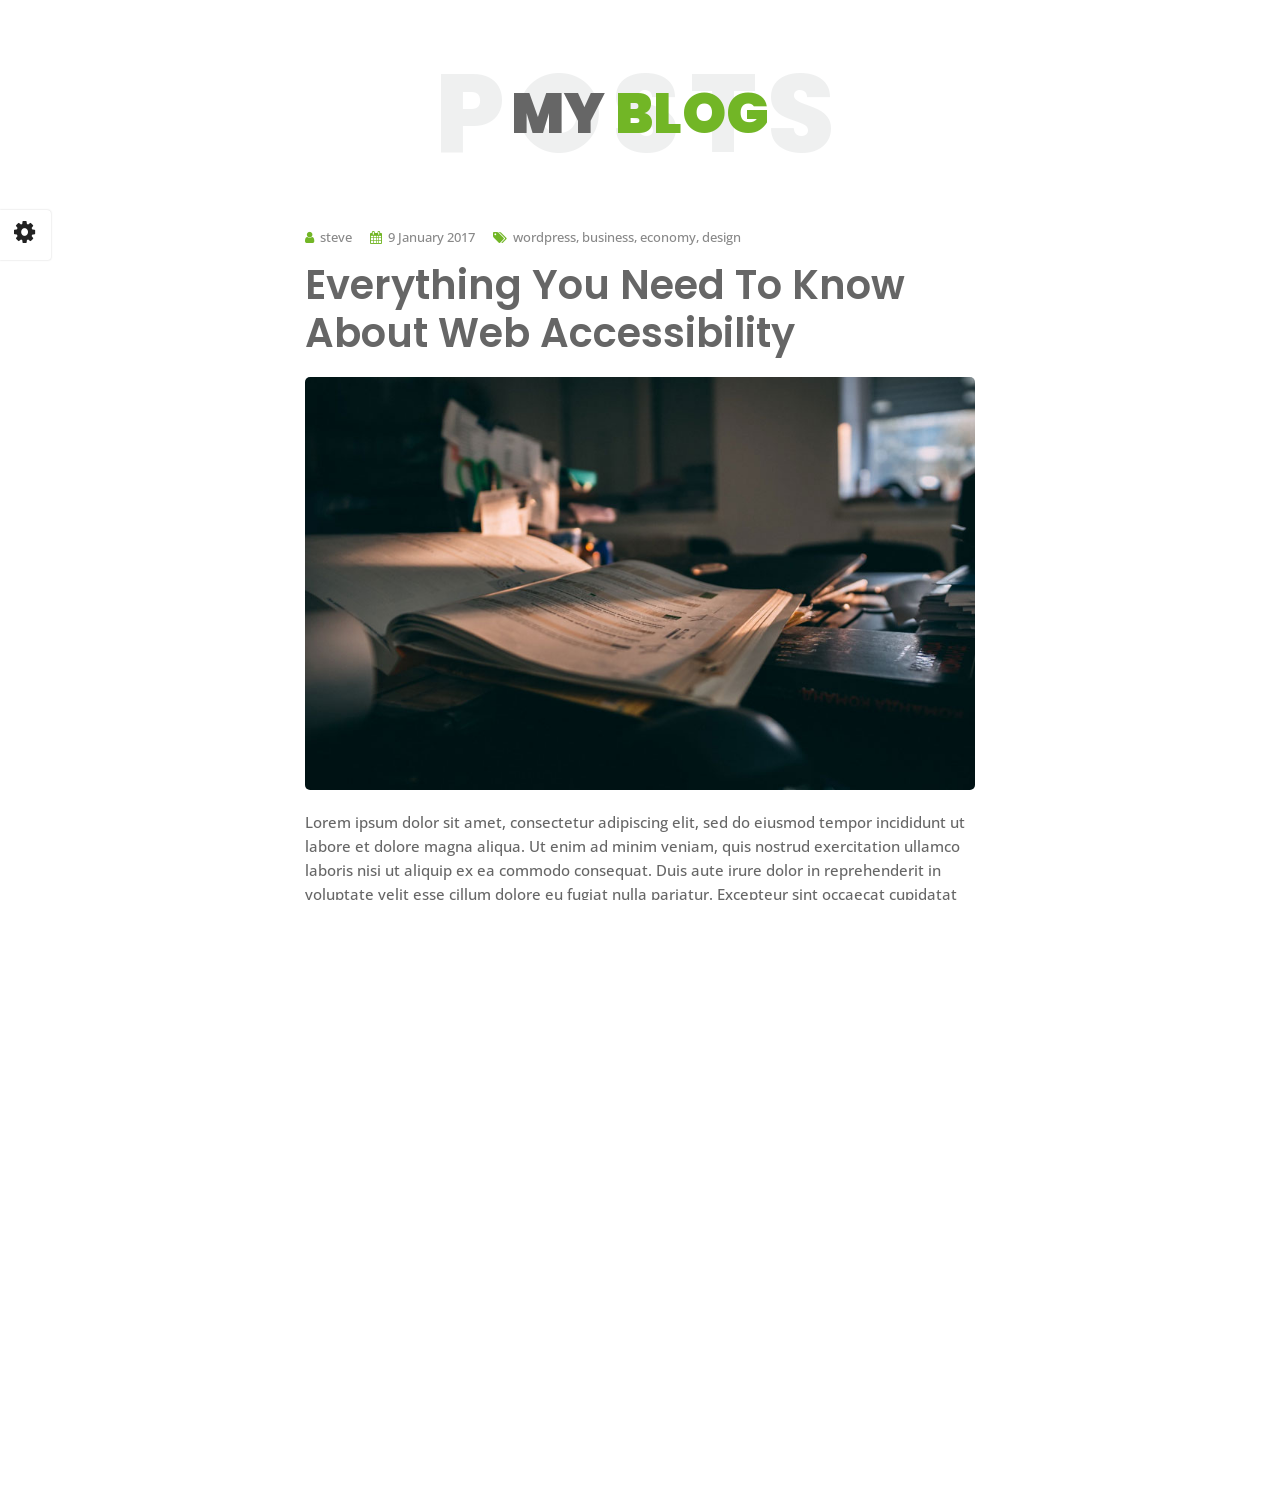
<file: blog-post-light.html>
<!DOCTYPE html>
<html lang="en">
  
<!-- Mirrored from slimhamdi.net/tunis/demos/blog-post-light.html by HTTrack Website Copier/3.x [XR&CO'2014], Sat, 25 Jul 2026 14:18:59 GMT -->
<head>
    <meta charset="utf-8">
    <title>Blog - Tunis Personal Portfolio</title>
    <meta name="viewport" content="width=device-width, initial-scale=1">
    <!-- Template Google Fonts -->
    <link href="https://fonts.googleapis.com/css?family=Poppins:400,400i,500,500i,600,600i,700,700i,800,800i,900,900i" rel="stylesheet">
    <link href="https://fonts.googleapis.com/css?family=Open+Sans:300,400,400i,600,600i,700" rel="stylesheet">
    <!-- Template CSS Files -->
    <link href="css/bootstrap.min.css" rel="stylesheet">
    <link href="css/component.css" rel="stylesheet">
    <link href="css/circle.css" rel="stylesheet">
    <link href="css/font-awesome.min.css" rel="stylesheet">
    <link href="css/style.css" rel="stylesheet">
    <!-- CSS Skin File -->
    <link href="css/skins/green.css" rel="stylesheet">
    <!-- Live Style Switcher - demo only -->
    <link rel="alternate stylesheet" type="text/css" title="blue" href="css/skins/blue.css">
    <link rel="alternate stylesheet" type="text/css" title="green" href="css/skins/green.css">
    <link rel="alternate stylesheet" type="text/css" title="yellow" href="css/skins/yellow.css">
    <link rel="alternate stylesheet" type="text/css" title="blueviolet" href="css/skins/blueviolet.css">
    <link rel="alternate stylesheet" type="text/css" title="goldenrod" href="css/skins/goldenrod.css">
    <link rel="alternate stylesheet" type="text/css" title="magenta" href="css/skins/magenta.css">
    <link rel="alternate stylesheet" type="text/css" title="orange" href="css/skins/orange.css">
    <link rel="alternate stylesheet" type="text/css" title="purple" href="css/skins/purple.css">
    <link rel="alternate stylesheet" type="text/css" title="red" href="css/skins/red.css">
    <link rel="alternate stylesheet" type="text/css" title="yellowgreen" href="css/skins/yellowgreen.css">
    <link rel="stylesheet" type="text/css" href="css/styleswitcher.css">
  </head>
  <body class="light blog-post">
    <!-- Live Style Switcher Starts - demo only -->
    <div id="switcher" class="">
      <div class="content-switcher">
        <h4>COLOR SWITCHER</h4>
        <ul>
          <li>
            <a href="#" onclick="setActiveStyleSheet('purple');" title="purple" class="color">
              <img src="img/styleswitcher/purple.png" alt="purple">
            </a>
          </li>
          <li>
            <a href="#" onclick="setActiveStyleSheet('red');" title="red" class="color">
              <img src="img/styleswitcher/red.png" alt="red">
            </a>
          </li>
          <li>
            <a href="#" onclick="setActiveStyleSheet('blueviolet');" title="blueviolet" class="color">
              <img src="img/styleswitcher/blueviolet.png" alt="blueviolet">
            </a>
          </li>
          <li>
            <a href="#" onclick="setActiveStyleSheet('blue');" title="blue" class="color">
              <img src="img/styleswitcher/blue.png" alt="blue">
            </a>
          </li>
          <li>
            <a href="#" onclick="setActiveStyleSheet('goldenrod');" title="goldenrod" class="color">
              <img src="img/styleswitcher/goldenrod.png" alt="goldenrod">
            </a>
          </li>
          <li>
            <a href="#" onclick="setActiveStyleSheet('magenta');" title="magenta" class="color">
              <img src="img/styleswitcher/magenta.png" alt="magenta">
            </a>
          </li>
          <li>
            <a href="#" onclick="setActiveStyleSheet('yellowgreen');" title="yellowgreen" class="color">
              <img src="img/styleswitcher/yellowgreen.png" alt="yellowgreen">
            </a>
          </li>
          <li>
            <a href="#" onclick="setActiveStyleSheet('orange');" title="orange" class="color">
              <img src="img/styleswitcher/orange.png" alt="orange">
            </a>
          </li>
          <li>
            <a href="#" onclick="setActiveStyleSheet('green');" title="green" class="color">
              <img src="img/styleswitcher/green.png" alt="green">
            </a>
          </li>
          <li>
            <a href="#" onclick="setActiveStyleSheet('yellow');" title="yellow" class="color">
              <img src="img/styleswitcher/yellow.png" alt="yellow">
            </a>
          </li>
        </ul>
        <div id="hideSwitcher">&times;</div>
      </div>
    </div>
    <div id="showSwitcher" class="styleSecondColor">
      <i class="fa fa-cog fa-spin"></i>
    </div>
    <!-- Live Style Switcher Ends - demo only -->
    <!-- Page Title Starts -->
    <div class="title-section text-left text-sm-center">
      <h2>my <span>blog</span>
      </h2>
      <span class="title-bg">posts</span>
    </div>
    <!-- Page Title Ends -->
    <!-- Main Content Starts -->
    <div class="main-content">
      <div class="container">
        <div class="row">
          <!-- Article Starts -->
          <article class="col-12">
            <!-- Meta Starts -->
            <div class="meta open-sans-font">
              <span>
                <i class="fa fa-user"></i> steve </span>
              <span class="date">
                <i class="fa fa-calendar"></i> 9 January 2017 </span>
              <span>
                <i class="fa fa-tags"></i> wordpress, business, economy, design </span>
            </div>
            <!-- Meta Ends -->
            <!-- Article Content Starts -->
            <h1 class="text-uppercase text-capitalize">Everything You Need to Know About Web Accessibility</h1>
            <img src="img/blog/blog-post-1.jpg" class="img-fluid" alt="Blog image" />
            <div class="blog-excerpt open-sans-font pb-5">
              <p>Lorem ipsum dolor sit amet, consectetur adipiscing elit, sed do eiusmod tempor incididunt ut labore et dolore magna aliqua. Ut enim ad minim veniam, quis nostrud exercitation ullamco laboris nisi ut aliquip ex ea commodo consequat. Duis aute irure dolor in reprehenderit in voluptate velit esse cillum dolore eu fugiat nulla pariatur. Excepteur sint occaecat cupidatat non proident, sunt in culpa qui officia deserunt mollit anim id est laborum.</p>
              <p>Lorem ipsum dolor sit amet, consectetur adipiscing elit, sed do eiusmod tempor incididunt ut labore et dolore magna aliqua. Ut enim ad minim veniam, quis nostrud exercitation ullamco laboris nisi ut aliquip ex ea commodo consequat. Duis aute irure dolor in reprehenderit in voluptate velit esse cillum dolore eu fugiat nulla pariatur. Excepteur sint occaecat cupidatat non proident, sunt in culpa qui officia deserunt mollit anim id est laborum.Lorem ipsum dolor sit amet, consectetur adipiscing elit, sed do eiusmod tempor incididunt ut labore et dolore magna aliqua. Ut enim ad minim veniam, quis nostrud exercitation ullamco laboris nisi ut aliquip ex ea commodo consequat. Duis aute irure dolor in reprehenderit in voluptate velit esse cillum dolore eu fugiat nulla pariatur. Excepteur sint occaecat cupidatat non proident, sunt in culpa qui officia deserunt mollit anim id est laborum.</p>
              <p>Lorem ipsum dolor sit amet, consectetur adipiscing elit, sed do eiusmod tempor incididunt ut labore et dolore magna aliqua. Ut enim ad minim veniam, quis nostrud exercitation ullamco laboris nisi ut aliquip ex ea commodo consequat. Duis aute irure dolor in reprehenderit in voluptate velit esse cillum dolore eu fugiat nulla pariatur. Excepteur sint occaecat cupidatat non proident, sunt in culpa qui officia deserunt mollit anim id est laborum.Lorem ipsum dolor sit amet, consectetur adipiscing elit, sed do eiusmod tempor incididunt ut labore et dolore magna aliqua. Ut enim ad minim veniam, quis nostrud exercitation ullamco laboris nisi ut aliquip ex ea commodo consequat. Duis aute irure dolor in reprehenderit in voluptate velit esse cillum dolore eu fugiat nulla pariatur. Excepteur sint occaecat cupidatat non proident, sunt in culpa qui officia deserunt mollit anim id est laborum.</p>
            </div>
            <!-- Article Content Ends -->
          </article>
          <!-- Article Ends -->
        </div>
      </div>
    </div>
    <!-- Template JS Files -->
    <script src="js/jquery-3.7.1.min.js"></script>
    <script src="js/custom.js"></script>
  </body>

<!-- Mirrored from slimhamdi.net/tunis/demos/blog-post-light.html by HTTrack Website Copier/3.x [XR&CO'2014], Sat, 25 Jul 2026 14:18:59 GMT -->
</html>
</file>
<file: css/component.css>
html,
body {
	min-height: 100vh;
	overflow-x: hidden;
}

.js .pages {
	position: relative;
	width: 100vw;
	height: 100vh;
	z-index: 0;
	overflow: hidden;
}

.page {
	display: -webkit-box;
	display: -ms-flexbox;
	display: flex;
	-webkit-box-orient: vertical;
	-webkit-box-direction: normal;
	-ms-flex-direction: column;
	flex-direction: column;
}

.js .page {
	position: absolute;
	top: 0;
	left: 0;
	width: 100%;
	height: 100%;
	visibility: hidden;
	z-index: 1;
	min-height: 100%;
	opacity: 0;
}

.js .page--current {
	visibility: visible;
	position: relative;
	overflow: auto;
	opacity: 1;
}

/* Revealers */

.revealer {
	width: 100vw;
	height: 100vh;
	position: fixed;
	z-index: 1000;
	pointer-events: none;
}

.revealer--cornertopleft,
.revealer--cornertopright,
.revealer--cornerbottomleft,
.revealer--cornerbottomright {
	top: 50%;
	left: 50%;
}

.revealer--top,
.revealer--bottom {
	left: 0;
}

.revealer--right,
.revealer--left {
	top: 50%;
	left: 50%;
}

.revealer--top {
	bottom: 100%;
}

.revealer--bottom {
	top: 100%;
}

.revealer__layer {
	position: absolute;
	width: 100%;
	height: 100%;
	top: 0;
	left: 0;
	background: #ddd;
}

.dark .revealer__layer:first-child,
.dark .revealer__layer:nth-child(3) {
	background-color: #222 !important;
}

.light .revealer__layer:first-child,
.light .revealer__layer:nth-child(3) {
	background-color: #eee !important;
}

/* Revealer effects */


/* One layer effect (effect-1) */

.anim--effect-1 .page:first-child {
	background: #605BD4;
}

.anim--effect-1 .page:nth-child(2) {
	background: #FF6EAE;
}

.anim--effect-1 .revealer--animate .revealer__layer {
	-webkit-animation: anim-effect-1 1.5s cubic-bezier(0.2, 1, 0.3, 1) forwards;
	animation: anim-effect-1 1.5s cubic-bezier(0.2, 1, 0.3, 1) forwards;
}

@-webkit-keyframes anim-effect-1 {
	0% {
		-webkit-transform: translate3d(0, 0, 0);
		transform: translate3d(0, 0, 0);
	}
	35%,
	65% {
		-webkit-transform: translate3d(0, -100%, 0);
		transform: translate3d(0, -100%, 0);
	}
	100% {
		-webkit-transform: translate3d(0, -200%, 0);
		transform: translate3d(0, -200%, 0);
	}
}

@keyframes anim-effect-1 {
	0% {
		-webkit-transform: translate3d(0, 0, 0);
		transform: translate3d(0, 0, 0);
	}
	35%,
	65% {
		-webkit-transform: translate3d(0, -100%, 0);
		transform: translate3d(0, -100%, 0);
	}
	100% {
		-webkit-transform: translate3d(0, -200%, 0);
		transform: translate3d(0, -200%, 0);
	}
}


/* Two layer effect (effect-2) */

.anim--effect-2 .page:first-child {
	background: #9cdab1;
}

.anim--effect-2 .page:nth-child(2) {
	background: #F9C969;
}

.anim--effect-2 .revealer--animate .revealer__layer {
	-webkit-animation: anim-effect-2-1 1.5s cubic-bezier(0.7, 0, 0.3, 1) forwards;
	animation: anim-effect-2-1 1.5s cubic-bezier(0.7, 0, 0.3, 1) forwards;
}

.anim--effect-2 .revealer--animate .revealer__layer:nth-child(2) {
	-webkit-animation-name: anim-effect-2-2;
	animation-name: anim-effect-2-2;
}

@-webkit-keyframes anim-effect-2-1 {
	0% {
		-webkit-transform: translate3d(0, 0, 0);
		transform: translate3d(0, 0, 0);
	}
	30%,
	70% {
		-webkit-transform: translate3d(0, -100%, 0);
		transform: translate3d(0, -100%, 0);
		-webkit-animation-timing-function: cubic-bezier(0.7, 0, 0.3, 1);
		animation-timing-function: cubic-bezier(0.7, 0, 0.3, 1);
	}
	100% {
		-webkit-transform: translate3d(0, -200%, 0);
		transform: translate3d(0, -200%, 0);
	}
}

@keyframes anim-effect-2-1 {
	0% {
		-webkit-transform: translate3d(0, 0, 0);
		transform: translate3d(0, 0, 0);
	}
	30%,
	70% {
		-webkit-transform: translate3d(0, -100%, 0);
		transform: translate3d(0, -100%, 0);
		-webkit-animation-timing-function: cubic-bezier(0.7, 0, 0.3, 1);
		animation-timing-function: cubic-bezier(0.7, 0, 0.3, 1);
	}
	100% {
		-webkit-transform: translate3d(0, -200%, 0);
		transform: translate3d(0, -200%, 0);
	}
}

@-webkit-keyframes anim-effect-2-2 {
	0%,
	14.5% {
		-webkit-transform: translate3d(0, 0, 0);
		transform: translate3d(0, 0, 0);
	}
	37.5%,
	62.5% {
		-webkit-transform: translate3d(0, -100%, 0);
		transform: translate3d(0, -100%, 0);
		-webkit-animation-timing-function: cubic-bezier(0.7, 0, 0.3, 1);
		animation-timing-function: cubic-bezier(0.7, 0, 0.3, 1);
	}
	85.5%,
	100% {
		-webkit-transform: translate3d(0, -200%, 0);
		transform: translate3d(0, -200%, 0);
	}
}

@keyframes anim-effect-2-2 {
	0%,
	14.5% {
		-webkit-transform: translate3d(0, 0, 0);
		transform: translate3d(0, 0, 0);
	}
	37.5%,
	62.5% {
		-webkit-transform: translate3d(0, -100%, 0);
		transform: translate3d(0, -100%, 0);
		-webkit-animation-timing-function: cubic-bezier(0.7, 0, 0.3, 1);
		animation-timing-function: cubic-bezier(0.7, 0, 0.3, 1);
	}
	85.5%,
	100% {
		-webkit-transform: translate3d(0, -200%, 0);
		transform: translate3d(0, -200%, 0);
	}
}


/* Three layer effect (effect-3) */

.anim--effect-3 .revealer--animate .revealer__layer {
	-webkit-animation: anim-effect-3-1 1.5s cubic-bezier(0.550, 0.055, 0.675, 0.190) forwards;
	animation: anim-effect-3-1 1.5s cubic-bezier(0.550, 0.055, 0.675, 0.190) forwards;
}

.anim--effect-3 .revealer--animate .revealer__layer:nth-child(2) {
	-webkit-animation-name: anim-effect-3-2;
	animation-name: anim-effect-3-2;
}

.anim--effect-3 .revealer--animate .revealer__layer:nth-child(3) {
	-webkit-animation-name: anim-effect-3-3;
	animation-name: anim-effect-3-3;
}

@-webkit-keyframes anim-effect-3-1 {
	0% {
		-webkit-transform: translate3d(0, 0, 0);
		transform: translate3d(0, 0, 0);
	}
	25%,
	75% {
		-webkit-transform: translate3d(0, -100%, 0);
		transform: translate3d(0, -100%, 0);
		-webkit-animation-timing-function: cubic-bezier(0.215, 0.610, 0.355, 1.000);
		animation-timing-function: cubic-bezier(0.215, 0.610, 0.355, 1.000);
	}
	100% {
		-webkit-transform: translate3d(0, -200%, 0);
		transform: translate3d(0, -200%, 0);
	}
}

@keyframes anim-effect-3-1 {
	0% {
		-webkit-transform: translate3d(0, 0, 0);
		transform: translate3d(0, 0, 0);
	}
	25%,
	75% {
		-webkit-transform: translate3d(0, -100%, 0);
		transform: translate3d(0, -100%, 0);
		-webkit-animation-timing-function: cubic-bezier(0.215, 0.610, 0.355, 1.000);
		animation-timing-function: cubic-bezier(0.215, 0.610, 0.355, 1.000);
	}
	100% {
		-webkit-transform: translate3d(0, -200%, 0);
		transform: translate3d(0, -200%, 0);
	}
}

@-webkit-keyframes anim-effect-3-2 {
	0%,
	12.5% {
		-webkit-transform: translate3d(0, 0, 0);
		transform: translate3d(0, 0, 0);
	}
	37.5%,
	62.5% {
		-webkit-transform: translate3d(0, -100%, 0);
		transform: translate3d(0, -100%, 0);
		-webkit-animation-timing-function: cubic-bezier(0.215, 0.610, 0.355, 1.000);
		animation-timing-function: cubic-bezier(0.215, 0.610, 0.355, 1.000);
	}
	87.5%,
	100% {
		-webkit-transform: translate3d(0, -200%, 0);
		transform: translate3d(0, -200%, 0);
	}
}

@keyframes anim-effect-3-2 {
	0%,
	12.5% {
		-webkit-transform: translate3d(0, 0, 0);
		transform: translate3d(0, 0, 0);
	}
	37.5%,
	62.5% {
		-webkit-transform: translate3d(0, -100%, 0);
		transform: translate3d(0, -100%, 0);
		-webkit-animation-timing-function: cubic-bezier(0.215, 0.610, 0.355, 1.000);
		animation-timing-function: cubic-bezier(0.215, 0.610, 0.355, 1.000);
	}
	87.5%,
	100% {
		-webkit-transform: translate3d(0, -200%, 0);
		transform: translate3d(0, -200%, 0);
	}
}

@-webkit-keyframes anim-effect-3-3 {
	0%,
	25% {
		-webkit-transform: translate3d(0, 0, 0);
		transform: translate3d(0, 0, 0);
		-webkit-animation-timing-function: cubic-bezier(0.645, 0.045, 0.355, 1.000);
		animation-timing-function: cubic-bezier(0.645, 0.045, 0.355, 1.000);
	}
	75%,
	100% {
		-webkit-transform: translate3d(0, -200%, 0);
		transform: translate3d(0, -200%, 0);
	}
}

@keyframes anim-effect-3-3 {
	0%,
	25% {
		-webkit-transform: translate3d(0, 0, 0);
		transform: translate3d(0, 0, 0);
		-webkit-animation-timing-function: cubic-bezier(0.645, 0.045, 0.355, 1.000);
		animation-timing-function: cubic-bezier(0.645, 0.045, 0.355, 1.000);
	}
	75%,
	100% {
		-webkit-transform: translate3d(0, -200%, 0);
		transform: translate3d(0, -200%, 0);
	}
}


/* Forth effect */

.anim--effect-4 .page:first-child {
	background: #28282D;
}

.anim--effect-4 .page:nth-child(2) {
	background: #F15C5C;
}

.anim--effect-4 .page--animate-top .quote {
	-webkit-animation: moveQuoteTop 1.5s forwards;
	animation: moveQuoteTop 1.5s forwards;
}

@-webkit-keyframes moveQuoteTop {
	0%,
	65% {
		-webkit-transform: translate3d(0, -75px, 0);
		transform: translate3d(0, -75px, 0);
	}
	100% {
		-webkit-transform: translate3d(0, 0, 0);
		transform: translate3d(0, 0, 0);
	}
}

@keyframes moveQuoteTop {
	0%,
	65% {
		-webkit-transform: translate3d(0, -75px, 0);
		transform: translate3d(0, -75px, 0);
	}
	100% {
		-webkit-transform: translate3d(0, 0, 0);
		transform: translate3d(0, 0, 0);
	}
}

.anim--effect-4 .page--animate-bottom .quote {
	-webkit-animation: moveQuoteBottom 1.5s forwards;
	animation: moveQuoteBottom 1.5s forwards;
}

@-webkit-keyframes moveQuoteBottom {
	0%,
	65% {
		-webkit-transform: translate3d(0, 75px, 0);
		transform: translate3d(0, 75px, 0);
	}
	100% {
		-webkit-transform: translate3d(0, 0, 0);
		transform: translate3d(0, 0, 0);
	}
}

@keyframes moveQuoteBottom {
	0%,
	65% {
		-webkit-transform: translate3d(0, 75px, 0);
		transform: translate3d(0, 75px, 0);
	}
	100% {
		-webkit-transform: translate3d(0, 0, 0);
		transform: translate3d(0, 0, 0);
	}
}

.anim--effect-4 .page--animate-left .quote {
	-webkit-animation: moveQuoteLeft 1.5s forwards;
	animation: moveQuoteLeft 1.5s forwards;
}

@-webkit-keyframes moveQuoteLeft {
	0%,
	65% {
		-webkit-transform: translate3d(-75px, 0, 0);
		transform: translate3d(-75px, 0, 0);
	}
	100% {
		-webkit-transform: translate3d(0, 0, 0);
		transform: translate3d(0, 0, 0);
	}
}

@keyframes moveQuoteLeft {
	0%,
	65% {
		-webkit-transform: translate3d(-75px, 0, 0);
		transform: translate3d(-75px, 0, 0);
	}
	100% {
		-webkit-transform: translate3d(0, 0, 0);
		transform: translate3d(0, 0, 0);
	}
}

.anim--effect-4 .page--animate-right .quote {
	-webkit-animation: moveQuoteRight 1.5s forwards;
	animation: moveQuoteRight 1.5s forwards;
}

@-webkit-keyframes moveQuoteRight {
	0%,
	65% {
		-webkit-transform: translate3d(75px, 0, 0);
		transform: translate3d(75px, 0, 0);
	}
	100% {
		-webkit-transform: translate3d(0, 0, 0);
		transform: translate3d(0, 0, 0);
	}
}

@keyframes moveQuoteRight {
	0%,
	65% {
		-webkit-transform: translate3d(75px, 0, 0);
		transform: translate3d(75px, 0, 0);
	}
	100% {
		-webkit-transform: translate3d(0, 0, 0);
		transform: translate3d(0, 0, 0);
	}
}

.anim--effect-4 .page--animate-cornertopright .quote {
	-webkit-animation: moveQuoteCornerTopRight 1.5s forwards;
	animation: moveQuoteCornerTopRight 1.5s forwards;
}

@-webkit-keyframes moveQuoteCornerTopRight {
	0%,
	65% {
		-webkit-transform: translate3d(50px, -50px, 0);
		transform: translate3d(50px, -50px, 0);
	}
	100% {
		-webkit-transform: translate3d(0, 0, 0);
		transform: translate3d(0, 0, 0);
	}
}

@keyframes moveQuoteCornerTopRight {
	0%,
	65% {
		-webkit-transform: translate3d(50px, -50px, 0);
		transform: translate3d(50px, -50px, 0);
	}
	100% {
		-webkit-transform: translate3d(0, 0, 0);
		transform: translate3d(0, 0, 0);
	}
}

.anim--effect-4 .page--animate-cornertopleft .quote {
	-webkit-animation: moveQuoteCornerTopLeft 1.5s forwards;
	animation: moveQuoteCornerTopLeft 1.5s forwards;
}

@-webkit-keyframes moveQuoteCornerTopLeft {
	0%,
	65% {
		-webkit-transform: translate3d(-50px, -50px, 0);
		transform: translate3d(-50px, -50px, 0);
	}
	100% {
		-webkit-transform: translate3d(0, 0, 0);
		transform: translate3d(0, 0, 0);
	}
}

@keyframes moveQuoteCornerTopLeft {
	0%,
	65% {
		-webkit-transform: translate3d(-50px, -50px, 0);
		transform: translate3d(-50px, -50px, 0);
	}
	100% {
		-webkit-transform: translate3d(0, 0, 0);
		transform: translate3d(0, 0, 0);
	}
}

.anim--effect-4 .page--animate-cornerbottomright .quote {
	-webkit-animation: moveQuoteCornerBottomRight 1.5s forwards;
	animation: moveQuoteCornerBottomRight 1.5s forwards;
}

@-webkit-keyframes moveQuoteCornerBottomRight {
	0%,
	65% {
		-webkit-transform: translate3d(50px, 50px, 0);
		transform: translate3d(50px, 50px, 0);
	}
	100% {
		-webkit-transform: translate3d(0, 0, 0);
		transform: translate3d(0, 0, 0);
	}
}

@keyframes moveQuoteCornerBottomRight {
	0%,
	65% {
		-webkit-transform: translate3d(50px, 50px, 0);
		transform: translate3d(50px, 50px, 0);
	}
	100% {
		-webkit-transform: translate3d(0, 0, 0);
		transform: translate3d(0, 0, 0);
	}
}

.anim--effect-4 .page--animate-cornerbottomleft .quote {
	-webkit-animation: moveQuoteCornerBottomLeft 1.5s forwards;
	animation: moveQuoteCornerBottomLeft 1.5s forwards;
}

@-webkit-keyframes moveQuoteCornerBottomLeft {
	0%,
	65% {
		-webkit-transform: translate3d(-50px, 50px, 0);
		transform: translate3d(-50px, 50px, 0);
	}
	100% {
		-webkit-transform: translate3d(0, 0, 0);
		transform: translate3d(0, 0, 0);
	}
}

@keyframes moveQuoteCornerBottomLeft {
	0%,
	65% {
		-webkit-transform: translate3d(-50px, 50px, 0);
		transform: translate3d(-50px, 50px, 0);
	}
	100% {
		-webkit-transform: translate3d(0, 0, 0);
		transform: translate3d(0, 0, 0);
	}
}

.anim--effect-4 .revealer--animate .revealer__layer {
	-webkit-animation: anim-effect-4-1 1.5s cubic-bezier(0.550, 0.055, 0.675, 0.190) forwards;
	animation: anim-effect-4-1 1.5s cubic-bezier(0.550, 0.055, 0.675, 0.190) forwards;
}

.anim--effect-4 .revealer--animate .revealer__layer:nth-child(2) {
	-webkit-animation-name: anim-effect-4-2;
	animation-name: anim-effect-4-2;
	-webkit-animation-timing-function: cubic-bezier(0.895, 0.030, 0.685, 0.220);
	animation-timing-function: cubic-bezier(0.895, 0.030, 0.685, 0.220);
}

.anim--effect-4 .revealer--animate .revealer__layer:nth-child(3) {
	-webkit-animation-name: anim-effect-4-3;
	animation-name: anim-effect-4-3;
	-webkit-animation-timing-function: cubic-bezier(0.755, 0.050, 0.855, 0.060);
	animation-timing-function: cubic-bezier(0.755, 0.050, 0.855, 0.060)
}

@-webkit-keyframes anim-effect-4-1 {
	0% {
		-webkit-transform: translate3d(0, 0, 0);
		transform: translate3d(0, 0, 0);
	}
	35%,
	65% {
		-webkit-transform: translate3d(0, -100%, 0);
		transform: translate3d(0, -100%, 0);
		-webkit-animation-timing-function: cubic-bezier(0.215, 0.610, 0.355, 1.000);
		animation-timing-function: cubic-bezier(0.215, 0.610, 0.355, 1.000);
	}
	100% {
		-webkit-transform: translate3d(0, -200%, 0);
		transform: translate3d(0, -200%, 0);
	}
}

@keyframes anim-effect-4-1 {
	0% {
		-webkit-transform: translate3d(0, 0, 0);
		transform: translate3d(0, 0, 0);
	}
	35%,
	65% {
		-webkit-transform: translate3d(0, -100%, 0);
		transform: translate3d(0, -100%, 0);
		-webkit-animation-timing-function: cubic-bezier(0.215, 0.610, 0.355, 1.000);
		animation-timing-function: cubic-bezier(0.215, 0.610, 0.355, 1.000);
	}
	100% {
		-webkit-transform: translate3d(0, -200%, 0);
		transform: translate3d(0, -200%, 0);
	}
}

@-webkit-keyframes anim-effect-4-2 {
	0% {
		-webkit-transform: translate3d(0, 0, 0);
		transform: translate3d(0, 0, 0);
	}
	45%,
	55% {
		-webkit-transform: translate3d(0, -100%, 0);
		transform: translate3d(0, -100%, 0);
		-webkit-animation-timing-function: cubic-bezier(0.165, 0.840, 0.440, 1.000);
		animation-timing-function: cubic-bezier(0.165, 0.840, 0.440, 1.000);
	}
	100% {
		-webkit-transform: translate3d(0, -200%, 0);
		transform: translate3d(0, -200%, 0);
	}
}

@keyframes anim-effect-4-2 {
	0% {
		-webkit-transform: translate3d(0, 0, 0);
		transform: translate3d(0, 0, 0);
	}
	45%,
	55% {
		-webkit-transform: translate3d(0, -100%, 0);
		transform: translate3d(0, -100%, 0);
		-webkit-animation-timing-function: cubic-bezier(0.165, 0.840, 0.440, 1.000);
		animation-timing-function: cubic-bezier(0.165, 0.840, 0.440, 1.000);
	}
	100% {
		-webkit-transform: translate3d(0, -200%, 0);
		transform: translate3d(0, -200%, 0);
	}
}

@-webkit-keyframes anim-effect-4-3 {
	0% {
		-webkit-transform: translate3d(0, 0, 0);
		transform: translate3d(0, 0, 0);
	}
	45%,
	55% {
		-webkit-transform: translate3d(0, -100%, 0);
		transform: translate3d(0, -100%, 0);
		-webkit-animation-timing-function: cubic-bezier(0.230, 1.000, 0.320, 1.000);
		animation-timing-function: cubic-bezier(0.230, 1.000, 0.320, 1.000);
	}
	100% {
		-webkit-transform: translate3d(0, -200%, 0);
		transform: translate3d(0, -200%, 0);
	}
}

@keyframes anim-effect-4-3 {
	0% {
		-webkit-transform: translate3d(0, 0, 0);
		transform: translate3d(0, 0, 0);
	}
	45%,
	55% {
		-webkit-transform: translate3d(0, -100%, 0);
		transform: translate3d(0, -100%, 0);
		-webkit-animation-timing-function: cubic-bezier(0.230, 1.000, 0.320, 1.000);
		animation-timing-function: cubic-bezier(0.230, 1.000, 0.320, 1.000);
	}
	100% {
		-webkit-transform: translate3d(0, -200%, 0);
		transform: translate3d(0, -200%, 0);
	}
}
</file>
<file: css/circle.css>
.rect-auto,
.c100.p51 .slice,
.c100.p52 .slice,
.c100.p53 .slice,
.c100.p54 .slice,
.c100.p55 .slice,
.c100.p56 .slice,
.c100.p57 .slice,
.c100.p58 .slice,
.c100.p59 .slice,
.c100.p60 .slice,
.c100.p61 .slice,
.c100.p62 .slice,
.c100.p63 .slice,
.c100.p64 .slice,
.c100.p65 .slice,
.c100.p66 .slice,
.c100.p67 .slice,
.c100.p68 .slice,
.c100.p69 .slice,
.c100.p70 .slice,
.c100.p71 .slice,
.c100.p72 .slice,
.c100.p73 .slice,
.c100.p74 .slice,
.c100.p75 .slice,
.c100.p76 .slice,
.c100.p77 .slice,
.c100.p78 .slice,
.c100.p79 .slice,
.c100.p80 .slice,
.c100.p81 .slice,
.c100.p82 .slice,
.c100.p83 .slice,
.c100.p84 .slice,
.c100.p85 .slice,
.c100.p86 .slice,
.c100.p87 .slice,
.c100.p88 .slice,
.c100.p89 .slice,
.c100.p90 .slice,
.c100.p91 .slice,
.c100.p92 .slice,
.c100.p93 .slice,
.c100.p94 .slice,
.c100.p95 .slice,
.c100.p96 .slice,
.c100.p97 .slice,
.c100.p98 .slice,
.c100.p99 .slice,
.c100.p100 .slice {
  clip: rect(auto, auto, auto, auto);
}
.pie,
.c100 .bar,
.c100.p51 .fill,
.c100.p52 .fill,
.c100.p53 .fill,
.c100.p54 .fill,
.c100.p55 .fill,
.c100.p56 .fill,
.c100.p57 .fill,
.c100.p58 .fill,
.c100.p59 .fill,
.c100.p60 .fill,
.c100.p61 .fill,
.c100.p62 .fill,
.c100.p63 .fill,
.c100.p64 .fill,
.c100.p65 .fill,
.c100.p66 .fill,
.c100.p67 .fill,
.c100.p68 .fill,
.c100.p69 .fill,
.c100.p70 .fill,
.c100.p71 .fill,
.c100.p72 .fill,
.c100.p73 .fill,
.c100.p74 .fill,
.c100.p75 .fill,
.c100.p76 .fill,
.c100.p77 .fill,
.c100.p78 .fill,
.c100.p79 .fill,
.c100.p80 .fill,
.c100.p81 .fill,
.c100.p82 .fill,
.c100.p83 .fill,
.c100.p84 .fill,
.c100.p85 .fill,
.c100.p86 .fill,
.c100.p87 .fill,
.c100.p88 .fill,
.c100.p89 .fill,
.c100.p90 .fill,
.c100.p91 .fill,
.c100.p92 .fill,
.c100.p93 .fill,
.c100.p94 .fill,
.c100.p95 .fill,
.c100.p96 .fill,
.c100.p97 .fill,
.c100.p98 .fill,
.c100.p99 .fill,
.c100.p100 .fill {
  position: absolute;
  border: 0.08em solid #307bbb;
  width: 0.84em;
  height: 0.84em;
  clip: rect(0em, 0.5em, 1em, 0em);
  border-radius: 50%;
  -webkit-transform: rotate(0deg);
  -moz-transform: rotate(0deg);
  -ms-transform: rotate(0deg);
  -o-transform: rotate(0deg);
  transform: rotate(0deg);
}
.pie-fill,
.c100.p51 .bar:after,
.c100.p51 .fill,
.c100.p52 .bar:after,
.c100.p52 .fill,
.c100.p53 .bar:after,
.c100.p53 .fill,
.c100.p54 .bar:after,
.c100.p54 .fill,
.c100.p55 .bar:after,
.c100.p55 .fill,
.c100.p56 .bar:after,
.c100.p56 .fill,
.c100.p57 .bar:after,
.c100.p57 .fill,
.c100.p58 .bar:after,
.c100.p58 .fill,
.c100.p59 .bar:after,
.c100.p59 .fill,
.c100.p60 .bar:after,
.c100.p60 .fill,
.c100.p61 .bar:after,
.c100.p61 .fill,
.c100.p62 .bar:after,
.c100.p62 .fill,
.c100.p63 .bar:after,
.c100.p63 .fill,
.c100.p64 .bar:after,
.c100.p64 .fill,
.c100.p65 .bar:after,
.c100.p65 .fill,
.c100.p66 .bar:after,
.c100.p66 .fill,
.c100.p67 .bar:after,
.c100.p67 .fill,
.c100.p68 .bar:after,
.c100.p68 .fill,
.c100.p69 .bar:after,
.c100.p69 .fill,
.c100.p70 .bar:after,
.c100.p70 .fill,
.c100.p71 .bar:after,
.c100.p71 .fill,
.c100.p72 .bar:after,
.c100.p72 .fill,
.c100.p73 .bar:after,
.c100.p73 .fill,
.c100.p74 .bar:after,
.c100.p74 .fill,
.c100.p75 .bar:after,
.c100.p75 .fill,
.c100.p76 .bar:after,
.c100.p76 .fill,
.c100.p77 .bar:after,
.c100.p77 .fill,
.c100.p78 .bar:after,
.c100.p78 .fill,
.c100.p79 .bar:after,
.c100.p79 .fill,
.c100.p80 .bar:after,
.c100.p80 .fill,
.c100.p81 .bar:after,
.c100.p81 .fill,
.c100.p82 .bar:after,
.c100.p82 .fill,
.c100.p83 .bar:after,
.c100.p83 .fill,
.c100.p84 .bar:after,
.c100.p84 .fill,
.c100.p85 .bar:after,
.c100.p85 .fill,
.c100.p86 .bar:after,
.c100.p86 .fill,
.c100.p87 .bar:after,
.c100.p87 .fill,
.c100.p88 .bar:after,
.c100.p88 .fill,
.c100.p89 .bar:after,
.c100.p89 .fill,
.c100.p90 .bar:after,
.c100.p90 .fill,
.c100.p91 .bar:after,
.c100.p91 .fill,
.c100.p92 .bar:after,
.c100.p92 .fill,
.c100.p93 .bar:after,
.c100.p93 .fill,
.c100.p94 .bar:after,
.c100.p94 .fill,
.c100.p95 .bar:after,
.c100.p95 .fill,
.c100.p96 .bar:after,
.c100.p96 .fill,
.c100.p97 .bar:after,
.c100.p97 .fill,
.c100.p98 .bar:after,
.c100.p98 .fill,
.c100.p99 .bar:after,
.c100.p99 .fill,
.c100.p100 .bar:after,
.c100.p100 .fill {
  -webkit-transform: rotate(180deg);
  -moz-transform: rotate(180deg);
  -ms-transform: rotate(180deg);
  -o-transform: rotate(180deg);
  transform: rotate(180deg);
}
.c100 {
  position: relative;
  font-size: 120px;
  width: 1em;
  height: 1em;
  border-radius: 50%;
  float: left;
  margin: 0 0.1em 0.1em 0;
  background-color: #cccccc;
}
.c100 *,
.c100 *:before,
.c100 *:after {
  -webkit-box-sizing: content-box;
  -moz-box-sizing: content-box;
  box-sizing: content-box;
}
.c100.center {
  float: none;
  margin: 0 auto;
}
.c100.big {
  font-size: 240px;
}
.c100.small {
  font-size: 80px;
}
.c100 > span {
  position: absolute;
  width: 100%;
  z-index: 1;
  left: 0;
  top: 0;
  width: 5em;
  line-height: 5em;
  font-size: 0.2em;
  color: #cccccc;
  display: block;
  text-align: center;
  white-space: nowrap;
  -webkit-transition-property: all;
  -moz-transition-property: all;
  -o-transition-property: all;
  transition-property: all;
  -webkit-transition-duration: 0.2s;
  -moz-transition-duration: 0.2s;
  -o-transition-duration: 0.2s;
  transition-duration: 0.2s;
  -webkit-transition-timing-function: ease-out;
  -moz-transition-timing-function: ease-out;
  -o-transition-timing-function: ease-out;
  transition-timing-function: ease-out;
}
.c100:after {
  position: absolute;
  top: 0.08em;
  left: 0.08em;
  display: block;
  content: " ";
  border-radius: 50%;
  background-color: #f5f5f5;
  width: 0.84em;
  height: 0.84em;
  -webkit-transition-property: all;
  -moz-transition-property: all;
  -o-transition-property: all;
  transition-property: all;
  -webkit-transition-duration: 0.2s;
  -moz-transition-duration: 0.2s;
  -o-transition-duration: 0.2s;
  transition-duration: 0.2s;
  -webkit-transition-timing-function: ease-in;
  -moz-transition-timing-function: ease-in;
  -o-transition-timing-function: ease-in;
  transition-timing-function: ease-in;
}
.c100 .slice {
  position: absolute;
  width: 1em;
  height: 1em;
  clip: rect(0em, 1em, 1em, 0.5em);
}
.c100.p1 .bar {
  -webkit-transform: rotate(3.6deg);
  -moz-transform: rotate(3.6deg);
  -ms-transform: rotate(3.6deg);
  -o-transform: rotate(3.6deg);
  transform: rotate(3.6deg);
}
.c100.p2 .bar {
  -webkit-transform: rotate(7.2deg);
  -moz-transform: rotate(7.2deg);
  -ms-transform: rotate(7.2deg);
  -o-transform: rotate(7.2deg);
  transform: rotate(7.2deg);
}
.c100.p3 .bar {
  -webkit-transform: rotate(10.8deg);
  -moz-transform: rotate(10.8deg);
  -ms-transform: rotate(10.8deg);
  -o-transform: rotate(10.8deg);
  transform: rotate(10.8deg);
}
.c100.p4 .bar {
  -webkit-transform: rotate(14.4deg);
  -moz-transform: rotate(14.4deg);
  -ms-transform: rotate(14.4deg);
  -o-transform: rotate(14.4deg);
  transform: rotate(14.4deg);
}
.c100.p5 .bar {
  -webkit-transform: rotate(18deg);
  -moz-transform: rotate(18deg);
  -ms-transform: rotate(18deg);
  -o-transform: rotate(18deg);
  transform: rotate(18deg);
}
.c100.p6 .bar {
  -webkit-transform: rotate(21.6deg);
  -moz-transform: rotate(21.6deg);
  -ms-transform: rotate(21.6deg);
  -o-transform: rotate(21.6deg);
  transform: rotate(21.6deg);
}
.c100.p7 .bar {
  -webkit-transform: rotate(25.2deg);
  -moz-transform: rotate(25.2deg);
  -ms-transform: rotate(25.2deg);
  -o-transform: rotate(25.2deg);
  transform: rotate(25.2deg);
}
.c100.p8 .bar {
  -webkit-transform: rotate(28.8deg);
  -moz-transform: rotate(28.8deg);
  -ms-transform: rotate(28.8deg);
  -o-transform: rotate(28.8deg);
  transform: rotate(28.8deg);
}
.c100.p9 .bar {
  -webkit-transform: rotate(32.4deg);
  -moz-transform: rotate(32.4deg);
  -ms-transform: rotate(32.4deg);
  -o-transform: rotate(32.4deg);
  transform: rotate(32.4deg);
}
.c100.p10 .bar {
  -webkit-transform: rotate(36deg);
  -moz-transform: rotate(36deg);
  -ms-transform: rotate(36deg);
  -o-transform: rotate(36deg);
  transform: rotate(36deg);
}
.c100.p11 .bar {
  -webkit-transform: rotate(39.6deg);
  -moz-transform: rotate(39.6deg);
  -ms-transform: rotate(39.6deg);
  -o-transform: rotate(39.6deg);
  transform: rotate(39.6deg);
}
.c100.p12 .bar {
  -webkit-transform: rotate(43.2deg);
  -moz-transform: rotate(43.2deg);
  -ms-transform: rotate(43.2deg);
  -o-transform: rotate(43.2deg);
  transform: rotate(43.2deg);
}
.c100.p13 .bar {
  -webkit-transform: rotate(46.800000000000004deg);
  -moz-transform: rotate(46.800000000000004deg);
  -ms-transform: rotate(46.800000000000004deg);
  -o-transform: rotate(46.800000000000004deg);
  transform: rotate(46.800000000000004deg);
}
.c100.p14 .bar {
  -webkit-transform: rotate(50.4deg);
  -moz-transform: rotate(50.4deg);
  -ms-transform: rotate(50.4deg);
  -o-transform: rotate(50.4deg);
  transform: rotate(50.4deg);
}
.c100.p15 .bar {
  -webkit-transform: rotate(54deg);
  -moz-transform: rotate(54deg);
  -ms-transform: rotate(54deg);
  -o-transform: rotate(54deg);
  transform: rotate(54deg);
}
.c100.p16 .bar {
  -webkit-transform: rotate(57.6deg);
  -moz-transform: rotate(57.6deg);
  -ms-transform: rotate(57.6deg);
  -o-transform: rotate(57.6deg);
  transform: rotate(57.6deg);
}
.c100.p17 .bar {
  -webkit-transform: rotate(61.2deg);
  -moz-transform: rotate(61.2deg);
  -ms-transform: rotate(61.2deg);
  -o-transform: rotate(61.2deg);
  transform: rotate(61.2deg);
}
.c100.p18 .bar {
  -webkit-transform: rotate(64.8deg);
  -moz-transform: rotate(64.8deg);
  -ms-transform: rotate(64.8deg);
  -o-transform: rotate(64.8deg);
  transform: rotate(64.8deg);
}
.c100.p19 .bar {
  -webkit-transform: rotate(68.4deg);
  -moz-transform: rotate(68.4deg);
  -ms-transform: rotate(68.4deg);
  -o-transform: rotate(68.4deg);
  transform: rotate(68.4deg);
}
.c100.p20 .bar {
  -webkit-transform: rotate(72deg);
  -moz-transform: rotate(72deg);
  -ms-transform: rotate(72deg);
  -o-transform: rotate(72deg);
  transform: rotate(72deg);
}
.c100.p21 .bar {
  -webkit-transform: rotate(75.60000000000001deg);
  -moz-transform: rotate(75.60000000000001deg);
  -ms-transform: rotate(75.60000000000001deg);
  -o-transform: rotate(75.60000000000001deg);
  transform: rotate(75.60000000000001deg);
}
.c100.p22 .bar {
  -webkit-transform: rotate(79.2deg);
  -moz-transform: rotate(79.2deg);
  -ms-transform: rotate(79.2deg);
  -o-transform: rotate(79.2deg);
  transform: rotate(79.2deg);
}
.c100.p23 .bar {
  -webkit-transform: rotate(82.8deg);
  -moz-transform: rotate(82.8deg);
  -ms-transform: rotate(82.8deg);
  -o-transform: rotate(82.8deg);
  transform: rotate(82.8deg);
}
.c100.p24 .bar {
  -webkit-transform: rotate(86.4deg);
  -moz-transform: rotate(86.4deg);
  -ms-transform: rotate(86.4deg);
  -o-transform: rotate(86.4deg);
  transform: rotate(86.4deg);
}
.c100.p25 .bar {
  -webkit-transform: rotate(90deg);
  -moz-transform: rotate(90deg);
  -ms-transform: rotate(90deg);
  -o-transform: rotate(90deg);
  transform: rotate(90deg);
}
.c100.p26 .bar {
  -webkit-transform: rotate(93.60000000000001deg);
  -moz-transform: rotate(93.60000000000001deg);
  -ms-transform: rotate(93.60000000000001deg);
  -o-transform: rotate(93.60000000000001deg);
  transform: rotate(93.60000000000001deg);
}
.c100.p27 .bar {
  -webkit-transform: rotate(97.2deg);
  -moz-transform: rotate(97.2deg);
  -ms-transform: rotate(97.2deg);
  -o-transform: rotate(97.2deg);
  transform: rotate(97.2deg);
}
.c100.p28 .bar {
  -webkit-transform: rotate(100.8deg);
  -moz-transform: rotate(100.8deg);
  -ms-transform: rotate(100.8deg);
  -o-transform: rotate(100.8deg);
  transform: rotate(100.8deg);
}
.c100.p29 .bar {
  -webkit-transform: rotate(104.4deg);
  -moz-transform: rotate(104.4deg);
  -ms-transform: rotate(104.4deg);
  -o-transform: rotate(104.4deg);
  transform: rotate(104.4deg);
}
.c100.p30 .bar {
  -webkit-transform: rotate(108deg);
  -moz-transform: rotate(108deg);
  -ms-transform: rotate(108deg);
  -o-transform: rotate(108deg);
  transform: rotate(108deg);
}
.c100.p31 .bar {
  -webkit-transform: rotate(111.60000000000001deg);
  -moz-transform: rotate(111.60000000000001deg);
  -ms-transform: rotate(111.60000000000001deg);
  -o-transform: rotate(111.60000000000001deg);
  transform: rotate(111.60000000000001deg);
}
.c100.p32 .bar {
  -webkit-transform: rotate(115.2deg);
  -moz-transform: rotate(115.2deg);
  -ms-transform: rotate(115.2deg);
  -o-transform: rotate(115.2deg);
  transform: rotate(115.2deg);
}
.c100.p33 .bar {
  -webkit-transform: rotate(118.8deg);
  -moz-transform: rotate(118.8deg);
  -ms-transform: rotate(118.8deg);
  -o-transform: rotate(118.8deg);
  transform: rotate(118.8deg);
}
.c100.p34 .bar {
  -webkit-transform: rotate(122.4deg);
  -moz-transform: rotate(122.4deg);
  -ms-transform: rotate(122.4deg);
  -o-transform: rotate(122.4deg);
  transform: rotate(122.4deg);
}
.c100.p35 .bar {
  -webkit-transform: rotate(126deg);
  -moz-transform: rotate(126deg);
  -ms-transform: rotate(126deg);
  -o-transform: rotate(126deg);
  transform: rotate(126deg);
}
.c100.p36 .bar {
  -webkit-transform: rotate(129.6deg);
  -moz-transform: rotate(129.6deg);
  -ms-transform: rotate(129.6deg);
  -o-transform: rotate(129.6deg);
  transform: rotate(129.6deg);
}
.c100.p37 .bar {
  -webkit-transform: rotate(133.20000000000002deg);
  -moz-transform: rotate(133.20000000000002deg);
  -ms-transform: rotate(133.20000000000002deg);
  -o-transform: rotate(133.20000000000002deg);
  transform: rotate(133.20000000000002deg);
}
.c100.p38 .bar {
  -webkit-transform: rotate(136.8deg);
  -moz-transform: rotate(136.8deg);
  -ms-transform: rotate(136.8deg);
  -o-transform: rotate(136.8deg);
  transform: rotate(136.8deg);
}
.c100.p39 .bar {
  -webkit-transform: rotate(140.4deg);
  -moz-transform: rotate(140.4deg);
  -ms-transform: rotate(140.4deg);
  -o-transform: rotate(140.4deg);
  transform: rotate(140.4deg);
}
.c100.p40 .bar {
  -webkit-transform: rotate(144deg);
  -moz-transform: rotate(144deg);
  -ms-transform: rotate(144deg);
  -o-transform: rotate(144deg);
  transform: rotate(144deg);
}
.c100.p41 .bar {
  -webkit-transform: rotate(147.6deg);
  -moz-transform: rotate(147.6deg);
  -ms-transform: rotate(147.6deg);
  -o-transform: rotate(147.6deg);
  transform: rotate(147.6deg);
}
.c100.p42 .bar {
  -webkit-transform: rotate(151.20000000000002deg);
  -moz-transform: rotate(151.20000000000002deg);
  -ms-transform: rotate(151.20000000000002deg);
  -o-transform: rotate(151.20000000000002deg);
  transform: rotate(151.20000000000002deg);
}
.c100.p43 .bar {
  -webkit-transform: rotate(154.8deg);
  -moz-transform: rotate(154.8deg);
  -ms-transform: rotate(154.8deg);
  -o-transform: rotate(154.8deg);
  transform: rotate(154.8deg);
}
.c100.p44 .bar {
  -webkit-transform: rotate(158.4deg);
  -moz-transform: rotate(158.4deg);
  -ms-transform: rotate(158.4deg);
  -o-transform: rotate(158.4deg);
  transform: rotate(158.4deg);
}
.c100.p45 .bar {
  -webkit-transform: rotate(162deg);
  -moz-transform: rotate(162deg);
  -ms-transform: rotate(162deg);
  -o-transform: rotate(162deg);
  transform: rotate(162deg);
}
.c100.p46 .bar {
  -webkit-transform: rotate(165.6deg);
  -moz-transform: rotate(165.6deg);
  -ms-transform: rotate(165.6deg);
  -o-transform: rotate(165.6deg);
  transform: rotate(165.6deg);
}
.c100.p47 .bar {
  -webkit-transform: rotate(169.20000000000002deg);
  -moz-transform: rotate(169.20000000000002deg);
  -ms-transform: rotate(169.20000000000002deg);
  -o-transform: rotate(169.20000000000002deg);
  transform: rotate(169.20000000000002deg);
}
.c100.p48 .bar {
  -webkit-transform: rotate(172.8deg);
  -moz-transform: rotate(172.8deg);
  -ms-transform: rotate(172.8deg);
  -o-transform: rotate(172.8deg);
  transform: rotate(172.8deg);
}
.c100.p49 .bar {
  -webkit-transform: rotate(176.4deg);
  -moz-transform: rotate(176.4deg);
  -ms-transform: rotate(176.4deg);
  -o-transform: rotate(176.4deg);
  transform: rotate(176.4deg);
}
.c100.p50 .bar {
  -webkit-transform: rotate(180deg);
  -moz-transform: rotate(180deg);
  -ms-transform: rotate(180deg);
  -o-transform: rotate(180deg);
  transform: rotate(180deg);
}
.c100.p51 .bar {
  -webkit-transform: rotate(183.6deg);
  -moz-transform: rotate(183.6deg);
  -ms-transform: rotate(183.6deg);
  -o-transform: rotate(183.6deg);
  transform: rotate(183.6deg);
}
.c100.p52 .bar {
  -webkit-transform: rotate(187.20000000000002deg);
  -moz-transform: rotate(187.20000000000002deg);
  -ms-transform: rotate(187.20000000000002deg);
  -o-transform: rotate(187.20000000000002deg);
  transform: rotate(187.20000000000002deg);
}
.c100.p53 .bar {
  -webkit-transform: rotate(190.8deg);
  -moz-transform: rotate(190.8deg);
  -ms-transform: rotate(190.8deg);
  -o-transform: rotate(190.8deg);
  transform: rotate(190.8deg);
}
.c100.p54 .bar {
  -webkit-transform: rotate(194.4deg);
  -moz-transform: rotate(194.4deg);
  -ms-transform: rotate(194.4deg);
  -o-transform: rotate(194.4deg);
  transform: rotate(194.4deg);
}
.c100.p55 .bar {
  -webkit-transform: rotate(198deg);
  -moz-transform: rotate(198deg);
  -ms-transform: rotate(198deg);
  -o-transform: rotate(198deg);
  transform: rotate(198deg);
}
.c100.p56 .bar {
  -webkit-transform: rotate(201.6deg);
  -moz-transform: rotate(201.6deg);
  -ms-transform: rotate(201.6deg);
  -o-transform: rotate(201.6deg);
  transform: rotate(201.6deg);
}
.c100.p57 .bar {
  -webkit-transform: rotate(205.20000000000002deg);
  -moz-transform: rotate(205.20000000000002deg);
  -ms-transform: rotate(205.20000000000002deg);
  -o-transform: rotate(205.20000000000002deg);
  transform: rotate(205.20000000000002deg);
}
.c100.p58 .bar {
  -webkit-transform: rotate(208.8deg);
  -moz-transform: rotate(208.8deg);
  -ms-transform: rotate(208.8deg);
  -o-transform: rotate(208.8deg);
  transform: rotate(208.8deg);
}
.c100.p59 .bar {
  -webkit-transform: rotate(212.4deg);
  -moz-transform: rotate(212.4deg);
  -ms-transform: rotate(212.4deg);
  -o-transform: rotate(212.4deg);
  transform: rotate(212.4deg);
}
.c100.p60 .bar {
  -webkit-transform: rotate(216deg);
  -moz-transform: rotate(216deg);
  -ms-transform: rotate(216deg);
  -o-transform: rotate(216deg);
  transform: rotate(216deg);
}
.c100.p61 .bar {
  -webkit-transform: rotate(219.6deg);
  -moz-transform: rotate(219.6deg);
  -ms-transform: rotate(219.6deg);
  -o-transform: rotate(219.6deg);
  transform: rotate(219.6deg);
}
.c100.p62 .bar {
  -webkit-transform: rotate(223.20000000000002deg);
  -moz-transform: rotate(223.20000000000002deg);
  -ms-transform: rotate(223.20000000000002deg);
  -o-transform: rotate(223.20000000000002deg);
  transform: rotate(223.20000000000002deg);
}
.c100.p63 .bar {
  -webkit-transform: rotate(226.8deg);
  -moz-transform: rotate(226.8deg);
  -ms-transform: rotate(226.8deg);
  -o-transform: rotate(226.8deg);
  transform: rotate(226.8deg);
}
.c100.p64 .bar {
  -webkit-transform: rotate(230.4deg);
  -moz-transform: rotate(230.4deg);
  -ms-transform: rotate(230.4deg);
  -o-transform: rotate(230.4deg);
  transform: rotate(230.4deg);
}
.c100.p65 .bar {
  -webkit-transform: rotate(234deg);
  -moz-transform: rotate(234deg);
  -ms-transform: rotate(234deg);
  -o-transform: rotate(234deg);
  transform: rotate(234deg);
}
.c100.p66 .bar {
  -webkit-transform: rotate(237.6deg);
  -moz-transform: rotate(237.6deg);
  -ms-transform: rotate(237.6deg);
  -o-transform: rotate(237.6deg);
  transform: rotate(237.6deg);
}
.c100.p67 .bar {
  -webkit-transform: rotate(241.20000000000002deg);
  -moz-transform: rotate(241.20000000000002deg);
  -ms-transform: rotate(241.20000000000002deg);
  -o-transform: rotate(241.20000000000002deg);
  transform: rotate(241.20000000000002deg);
}
.c100.p68 .bar {
  -webkit-transform: rotate(244.8deg);
  -moz-transform: rotate(244.8deg);
  -ms-transform: rotate(244.8deg);
  -o-transform: rotate(244.8deg);
  transform: rotate(244.8deg);
}
.c100.p69 .bar {
  -webkit-transform: rotate(248.4deg);
  -moz-transform: rotate(248.4deg);
  -ms-transform: rotate(248.4deg);
  -o-transform: rotate(248.4deg);
  transform: rotate(248.4deg);
}
.c100.p70 .bar {
  -webkit-transform: rotate(252deg);
  -moz-transform: rotate(252deg);
  -ms-transform: rotate(252deg);
  -o-transform: rotate(252deg);
  transform: rotate(252deg);
}
.c100.p71 .bar {
  -webkit-transform: rotate(255.6deg);
  -moz-transform: rotate(255.6deg);
  -ms-transform: rotate(255.6deg);
  -o-transform: rotate(255.6deg);
  transform: rotate(255.6deg);
}
.c100.p72 .bar {
  -webkit-transform: rotate(259.2deg);
  -moz-transform: rotate(259.2deg);
  -ms-transform: rotate(259.2deg);
  -o-transform: rotate(259.2deg);
  transform: rotate(259.2deg);
}
.c100.p73 .bar {
  -webkit-transform: rotate(262.8deg);
  -moz-transform: rotate(262.8deg);
  -ms-transform: rotate(262.8deg);
  -o-transform: rotate(262.8deg);
  transform: rotate(262.8deg);
}
.c100.p74 .bar {
  -webkit-transform: rotate(266.40000000000003deg);
  -moz-transform: rotate(266.40000000000003deg);
  -ms-transform: rotate(266.40000000000003deg);
  -o-transform: rotate(266.40000000000003deg);
  transform: rotate(266.40000000000003deg);
}
.c100.p75 .bar {
  -webkit-transform: rotate(270deg);
  -moz-transform: rotate(270deg);
  -ms-transform: rotate(270deg);
  -o-transform: rotate(270deg);
  transform: rotate(270deg);
}
.c100.p76 .bar {
  -webkit-transform: rotate(273.6deg);
  -moz-transform: rotate(273.6deg);
  -ms-transform: rotate(273.6deg);
  -o-transform: rotate(273.6deg);
  transform: rotate(273.6deg);
}
.c100.p77 .bar {
  -webkit-transform: rotate(277.2deg);
  -moz-transform: rotate(277.2deg);
  -ms-transform: rotate(277.2deg);
  -o-transform: rotate(277.2deg);
  transform: rotate(277.2deg);
}
.c100.p78 .bar {
  -webkit-transform: rotate(280.8deg);
  -moz-transform: rotate(280.8deg);
  -ms-transform: rotate(280.8deg);
  -o-transform: rotate(280.8deg);
  transform: rotate(280.8deg);
}
.c100.p79 .bar {
  -webkit-transform: rotate(284.40000000000003deg);
  -moz-transform: rotate(284.40000000000003deg);
  -ms-transform: rotate(284.40000000000003deg);
  -o-transform: rotate(284.40000000000003deg);
  transform: rotate(284.40000000000003deg);
}
.c100.p80 .bar {
  -webkit-transform: rotate(288deg);
  -moz-transform: rotate(288deg);
  -ms-transform: rotate(288deg);
  -o-transform: rotate(288deg);
  transform: rotate(288deg);
}
.c100.p81 .bar {
  -webkit-transform: rotate(291.6deg);
  -moz-transform: rotate(291.6deg);
  -ms-transform: rotate(291.6deg);
  -o-transform: rotate(291.6deg);
  transform: rotate(291.6deg);
}
.c100.p82 .bar {
  -webkit-transform: rotate(295.2deg);
  -moz-transform: rotate(295.2deg);
  -ms-transform: rotate(295.2deg);
  -o-transform: rotate(295.2deg);
  transform: rotate(295.2deg);
}
.c100.p83 .bar {
  -webkit-transform: rotate(298.8deg);
  -moz-transform: rotate(298.8deg);
  -ms-transform: rotate(298.8deg);
  -o-transform: rotate(298.8deg);
  transform: rotate(298.8deg);
}
.c100.p84 .bar {
  -webkit-transform: rotate(302.40000000000003deg);
  -moz-transform: rotate(302.40000000000003deg);
  -ms-transform: rotate(302.40000000000003deg);
  -o-transform: rotate(302.40000000000003deg);
  transform: rotate(302.40000000000003deg);
}
.c100.p85 .bar {
  -webkit-transform: rotate(306deg);
  -moz-transform: rotate(306deg);
  -ms-transform: rotate(306deg);
  -o-transform: rotate(306deg);
  transform: rotate(306deg);
}
.c100.p86 .bar {
  -webkit-transform: rotate(309.6deg);
  -moz-transform: rotate(309.6deg);
  -ms-transform: rotate(309.6deg);
  -o-transform: rotate(309.6deg);
  transform: rotate(309.6deg);
}
.c100.p87 .bar {
  -webkit-transform: rotate(313.2deg);
  -moz-transform: rotate(313.2deg);
  -ms-transform: rotate(313.2deg);
  -o-transform: rotate(313.2deg);
  transform: rotate(313.2deg);
}
.c100.p88 .bar {
  -webkit-transform: rotate(316.8deg);
  -moz-transform: rotate(316.8deg);
  -ms-transform: rotate(316.8deg);
  -o-transform: rotate(316.8deg);
  transform: rotate(316.8deg);
}
.c100.p89 .bar {
  -webkit-transform: rotate(320.40000000000003deg);
  -moz-transform: rotate(320.40000000000003deg);
  -ms-transform: rotate(320.40000000000003deg);
  -o-transform: rotate(320.40000000000003deg);
  transform: rotate(320.40000000000003deg);
}
.c100.p90 .bar {
  -webkit-transform: rotate(324deg);
  -moz-transform: rotate(324deg);
  -ms-transform: rotate(324deg);
  -o-transform: rotate(324deg);
  transform: rotate(324deg);
}
.c100.p91 .bar {
  -webkit-transform: rotate(327.6deg);
  -moz-transform: rotate(327.6deg);
  -ms-transform: rotate(327.6deg);
  -o-transform: rotate(327.6deg);
  transform: rotate(327.6deg);
}
.c100.p92 .bar {
  -webkit-transform: rotate(331.2deg);
  -moz-transform: rotate(331.2deg);
  -ms-transform: rotate(331.2deg);
  -o-transform: rotate(331.2deg);
  transform: rotate(331.2deg);
}
.c100.p93 .bar {
  -webkit-transform: rotate(334.8deg);
  -moz-transform: rotate(334.8deg);
  -ms-transform: rotate(334.8deg);
  -o-transform: rotate(334.8deg);
  transform: rotate(334.8deg);
}
.c100.p94 .bar {
  -webkit-transform: rotate(338.40000000000003deg);
  -moz-transform: rotate(338.40000000000003deg);
  -ms-transform: rotate(338.40000000000003deg);
  -o-transform: rotate(338.40000000000003deg);
  transform: rotate(338.40000000000003deg);
}
.c100.p95 .bar {
  -webkit-transform: rotate(342deg);
  -moz-transform: rotate(342deg);
  -ms-transform: rotate(342deg);
  -o-transform: rotate(342deg);
  transform: rotate(342deg);
}
.c100.p96 .bar {
  -webkit-transform: rotate(345.6deg);
  -moz-transform: rotate(345.6deg);
  -ms-transform: rotate(345.6deg);
  -o-transform: rotate(345.6deg);
  transform: rotate(345.6deg);
}
.c100.p97 .bar {
  -webkit-transform: rotate(349.2deg);
  -moz-transform: rotate(349.2deg);
  -ms-transform: rotate(349.2deg);
  -o-transform: rotate(349.2deg);
  transform: rotate(349.2deg);
}
.c100.p98 .bar {
  -webkit-transform: rotate(352.8deg);
  -moz-transform: rotate(352.8deg);
  -ms-transform: rotate(352.8deg);
  -o-transform: rotate(352.8deg);
  transform: rotate(352.8deg);
}
.c100.p99 .bar {
  -webkit-transform: rotate(356.40000000000003deg);
  -moz-transform: rotate(356.40000000000003deg);
  -ms-transform: rotate(356.40000000000003deg);
  -o-transform: rotate(356.40000000000003deg);
  transform: rotate(356.40000000000003deg);
}
.c100.p100 .bar {
  -webkit-transform: rotate(360deg);
  -moz-transform: rotate(360deg);
  -ms-transform: rotate(360deg);
  -o-transform: rotate(360deg);
  transform: rotate(360deg);
}
.c100:hover {
  cursor: default;
}

.c100.dark {
  background-color: #777777;
}
.c100.dark .bar,
.c100.dark .fill {
  border-color: #c6ff00 !important;
}
.c100.dark > span {
  color: #777777;
}
.c100.dark:after {
  background-color: #666666;
}
.c100.dark:hover > span {
  color: #c6ff00;
}
.c100.green .bar,
.c100.green .fill {
  border-color: #4db53c !important;
}
.c100.green:hover > span {
  color: #4db53c;
}
.c100.green.dark .bar,
.c100.green.dark .fill {
  border-color: #5fd400 !important;
}
.c100.green.dark:hover > span {
  color: #5fd400;
}
.c100.orange .bar,
.c100.orange .fill {
  border-color: #dd9d22 !important;
}
.c100.orange:hover > span {
  color: #dd9d22;
}
.c100.orange.dark .bar,
.c100.orange.dark .fill {
  border-color: #e08833 !important;
}
.c100.orange.dark:hover > span {
  color: #e08833;
}
</file>
<file: css/style.css>
/*

Author: abdelhamid Souguir
Description: Personal Portfolio= Abdelhamid Souguir
Version: 1.0
*/

/*------------------------------------------------------------------
[Table of contents]
	+ General
	    - Miscellaneous
		- Light Body
		- Buttons
		- Page Title
	+ Header
		- Desktop Navigation
		- Mobile Navigation
	+ Pages
		- Homepage
		+ About
		    - Personal Info List
			- Box Stats
			- Resume
			- Skills
		+ Portfolio
		    - Grid
		    + Slideshow
                - Embedded Videos
                - Carousel
                - Navigation
        + Contact
            - Left Side
            - Contact Form
		+ Blog
            - Latest Posts
            - Pagination
	- Responsive Design Styles
-------------------------------------------------------------------*/

/* [ GENERAL ] */
/*================================================== */

/*** Miscellaneous ***/

html {
  overflow-x: hidden;
  height: 100%;
}

body {
  font-family: 'Poppins', sans-serif;
  font-size: 15px;
  color: #fff;
  font-weight: 500;
  line-height: 1.6;
  position: relative;
  background-size: cover;
  background-position: center;
  height: 100%;
  width: 100%;
  background-color: #111;
}

.poppins-font {
  font-family: 'Poppins', sans-serif;
}

.open-sans-font {
  font-family: 'Open Sans', sans-serif;
}

hr.separator {
  border-top: 1px solid #252525;
  margin: 70px auto 55px;
  max-width: 40%;
}

.ft-wt-600 {
  font-weight: 600;
}

.mb-30 {
  margin-bottom: 30px;
}

.no-transform {
  transform: none !important;
}

.custom-title {
  padding-bottom: 22px;
  font-size: 26px;
}

/*** Light Body ***/

body.light {
  color: #666;
  background-color: #fff;
}

body.home-page.light .home-details h1 span,
body.light .button .button-text {
  color: #666;
}

body.light .button:hover .button-text {
  color: #fff;
}

body.home-page.light .home-details h6 {
  color: #777;
}

body.light #preloader:before,
body.light #preloader:after {
	background-color: #eee;
}

body.light .title-section h2 {
  color: #666;
}

body.light .title-bg {
  color: rgba(30, 37, 48, 0.07);
}

body.light .about .box-stats {
  border: 1px solid #ddd;
}

body.light .about .c100,
body.light .about .resume-box .time {
  background-color: #eee;
}

body.light .about .resume-box .time,
body.light .about .resume-box p {
  color: #666;
}

body.light .about .resume-box .place:before {
  background-color: #666;
}

body.light .about .resume-box li:after {
  border-left: 1px solid #ddd;
}

body.light .about .c100 > span {
  color: #666;
}

body.light .about .c100:after {
  background-color: #fff;
}

body.light .portfolio .slideshow figure {
  background-color: #fff;
}

body.light .portfolio .slideshow ul > li:after {
  background: rgba(255,255,255,0.77);
}

body.light .portfolio .slideshow {
  background: rgba(0,0,0,0.7);
}

body.light .contact .contactform input[type=text],
body.light .contact .contactform input[type=email],
body.light .contact .contactform textarea {
  background-color: #fff;
  border: 1px solid #ddd;
  color: #666;
}

body.light .contact  ul.social li a {
  color: #666;
  background: #eee;
}

body.light .contact  ul.social li a:hover {
  color: #fff;
}

body.light .blog .post-content {
  background-color: #f2f2f2;
}

body.light .blog .post-content .entry-header h3 a {
  color: #666;
}

body.light .blog .page-link {
  color: #666;
  background-color: #eee;
  border: 1px solid #eee;
}

body.light.blog-post .meta {
  color: #888;
}

body.light .blog .page-item.active .page-link {
  color: #fff;
}

body.light hr.separator {
  border-top: 1px solid #ddd;
}

@media (min-width: 992px) {
  body.light .header ul.icon-menu li.icon-box {
    background-color: #eee;
  }

  body.light .header ul.icon-menu li.icon-box i {
    color: #666;
  }

  body.light .header ul.icon-menu li.icon-box.active,
  body.light .header ul.icon-menu li.icon-box:hover,
  body.light .header ul.icon-menu li.icon-box.active i,
  body.light .header ul.icon-menu li.icon-box:hover i {
    color: #fff;
  }
}

@media (max-width: 991px) {

  body.light .main-img-mobile {
    border: 4px solid #eee;
  }

  body.light #inputmobile .trigger-mobile,
  body.light #mobile-nav {
    background: #eee;
  }

  body.light #inputmobile .trigger-mobile > span {
    background: #666;
  }

  body.light #mobile-nav li a {
    color: #666;
  }

  body.light #mobile-nav li:after {
    background: #ddd;
  }

  body.light .portfolio .slideshow nav {
    background: #eee;
    border-bottom: 1px solid #ddd;
  }

  body.light .portfolio .slideshow nav span img {
    display: none;
  }

  body.light .portfolio .slideshow nav span.nav-next {
    background-image: url("../img/projects/navigation/right-arrow.png");
    background-size: cover;
  }

  body.light .portfolio .slideshow nav span.nav-prev {
    background-image: url("../img/projects/navigation/left-arrow.png");
    background-size: cover;
  }

  body.light .portfolio .slideshow nav span.nav-close {
    background-image: url("../img/projects/navigation/close-button.png");
    background-size: cover;
  }

  body.light .portfolio .slideshow nav span.nav-next,
  body.light .portfolio .slideshow nav span.nav-prev {
    top: 51px;
  }

  body.light .portfolio .slideshow {
    background: #fff;
  }
}

@media (max-width: 576px) {
  body.light .title-section {
    background: #eee;
    border-bottom: 1px solid #ddd;
  }

  body.light #inputmobile {
    border: 0;
  }

  body.light .portfolio .slideshow nav span.nav-next,
  body.light .portfolio .slideshow nav span.nav-prev {
    top: 31px;
  }
}
/*** Preloader ***/

#preloader {
	position: fixed;
	left: 0;
	top: 0;
	height: 100vh;
	width: 100%;
	z-index: 99999;
	display: flex;
	pointer-events: none;
}

#preloader:before,
#preloader:after {
	content: '';
	position: absolute;
	left: 0;
	top: 0;
	width: 50%;
	height: 100%;
	z-index: -1;
	background-color: #222;
	-webkit-transition: all .3s ease 0s;
	-o-transition: all .3s ease 0s;
	transition: all .3s ease 0s;
}

#preloader:after {
	left: auto;
	right: 0;
}

#preloader .line {
	margin: auto;
	width: 3px;
	border-radius: 4px;
	height: 250px;
	position: relative;
	overflow: hidden;
	-webkit-transition: all .8s ease 0s;
	-o-transition: all .8s ease 0s;
	transition: all .8s ease 0s;
}

.line:before {
	content: '';
	position: absolute;
	left: 0;
	top: 50%;
	width: 3px;
	height: 0;
	-webkit-transform: translateY(-50%);
	-ms-transform: translateY(-50%);
	-o-transform: translateY(-50%);
	transform: translateY(-50%);
	-webkit-animation: animateline 1000ms ease-in-out 0s forwards;
	-o-animation: animateline 1000ms ease-in-out 0s forwards;
	animation: animateline 1000ms ease-in-out 0s forwards;
}

.line:after {
	content: '';
	position: absolute;
	left: 0;
	top: 0;
	width: 1px;
	height: 100%;
	background-color: transparent;
	-webkit-transform: translateY(-100%);
	-ms-transform: translateY(-100%);
	-o-transform: translateY(-100%);
	transform: translateY(-100%);
	-webkit-animation: animatebgline 1200ms linear 0s infinite;
	-o-animation: animatebgline 1200ms linear 0s infinite;
	animation: animatebgline 1200ms linear 0s infinite;
	animation-delay: 2000ms;
}

@keyframes animateline {
	0% {
		height: 0;
	}

	100% {
		height: 100%;
	}
}

@keyframes animatebgline {
	0% {
		-webkit-transform: translateY(-100%);
		-ms-transform: translateY(-100%);
		-o-transform: translateY(-100%);
		transform: translateY(-100%);
	}

	100% {
		-webkit-transform: translateY(200%);
		-ms-transform: translateY(200%);
		-o-transform: translateY(200%);
		transform: translateY(200%);
	}
}

.preloaded .line:after {
	opacity: 0;
}

.preloaded .line {
	opacity: 0;
	height: 100% !important;
}

.preloaded:before,
.preloaded:after {
	-webkit-animation: finishanimation 500ms ease-in-out 500ms forwards;
	-o-animation: finishanimation 500ms ease-in-out 500ms forwards;
	animation: finishanimation 500ms ease-in-out 500ms forwards;
}

@keyframes finishanimation {
	0% {
		width: 50%;
	}

	100% {
		width: 0;
	}
}
/*** Buttons ***/
.button {
  overflow: hidden;
  display: inline-block;
  line-height: 1.4;
  border-radius: 35px;
  white-space: nowrap;
  text-overflow: ellipsis;
  text-align: center;
  cursor: pointer;
  vertical-align: middle;
  user-select: none;
  transition: 250ms all ease-in-out;
  text-transform: uppercase;
  text-decoration: none !important;
  position: relative;
  z-index: 1;
  padding: 16px 70px 16px 35px;
  font-size: 15px;
  font-weight: 600;
  color: #fff;
  background-color: transparent;
  outline: none !important;
}

.button .button-text {
  position: relative;
  z-index: 2;
  color: #fff;
  transition: .3s ease-out all;
}

.button:before {
  z-index: -1;
  content: '';
  position: absolute;
  top: 0;
  bottom: 0;
  left: 0;
  right: 0;
  transform: translateX(100%);
  transition: .3s ease-out all;
}

.button:hover .button-text {
  color: #ffffff;
}

.button:hover:before {
  transform: translateX(0);
}

.button-icon {
  position: absolute;
  right: -1px;
  top: -1px;
  bottom: 0;
  width: 55px;
  height: 55px;
  display: flex;
  justify-content: center;
  align-items: center;
  font-size: 19px;
  color: #ffffff;
  border-radius: 50%;
}

/*** Page Title ***/

.title-section {
  margin: 0 auto;
  width: 100%;
  position: relative;
  padding: 80px 0;
}

.title-section h2 {
  font-size: 56px;
  font-weight: 900;
  color: #fff;
  text-transform: uppercase;
  margin: 0;
}

.title-bg {
  font-size: 110px;
  left: 0;
  letter-spacing: 10px;
  line-height: 0.7;
  position: absolute;
  right: 0;
  top: 50%;
  text-transform: uppercase;
  font-weight: 800;
  -webkit-transform: translateY(-50%);
  -moz-transform: translateY(-50%);
  -ms-transform: translateY(-50%);
  -o-transform: translateY(-50%);
  transform: translateY(-50%);
  color: rgba(255, 255, 255, 0.07);
  z-index: -1;
}

/* [ HEADER ] */
/*================================================== */

/*** Desktop Navigation ***/

@media (min-width: 992px) {

  /*** Navigation ***/

  .header {
    position: fixed;
    right: 30px;
    bottom: 0;
    z-index: 3;
    display: flex;
    align-items: center;
    height: calc(100vh - 200px);
    top: 100px;
    opacity: 1;
    transition: opacity 0.3s;
    -webkit-transition: opacity 0.3s;
  }

  .header.hide-header {
    z-index: 0 !important;
    opacity: 0;
  }

  .header ul.icon-menu {
    margin: 0;
    padding: 0;
  }

  .header ul.icon-menu li.icon-box {
    width: 50px;
    height: 50px;
    list-style: none;
    position: relative;
    display: flex;
    align-items: center;
    transition: .3s;
    margin: 20px 0;
    border-radius: 50%;
    background: #2b2a2a;
	cursor: pointer;
  }

  .header ul.icon-menu li.icon-box i {
    color: #ddd;
    font-size: 19px;
    transition: .3s;
  }

  .header ul.icon-menu li.icon-box.active,
  .header ul.icon-menu li.icon-box:hover,
  .header ul.icon-menu li.icon-box.active i,
  .header ul.icon-menu li.icon-box:hover i {
    color: #fff;
  }

  .header .icon-box h2 {
    font-size: 15px;
    font-weight: 500;
  }

  .header .icon-box div {
    display: block;
    padding: 0;
    width: 50px;
    height: 50px;
  }

  .header .icon-box i.fa {
    position: absolute;
    pointer-events: none;
  }

  .header .icon-menu i {
    left: 0;
    right: 0;
    margin: 0 auto;
    display: block;
    text-align: center;
    font-size: 35px;
    top: 15px;
  }

  .header .icon-box h2 {
    z-index: -1;
    position: absolute;
    top: 0;
    right: 0;
    opacity: 0;
    color: #fff;
    line-height: 50px;
    font-weight: 500;
    transition: all .3s;
    border-radius: 30px;
    text-transform: uppercase;
    padding: 0 25px 0 30px;
    height: 50px;
  }

  .header .icon-box div:hover h2 {
    opacity: 1;
    right: 27px;
    margin: 0;
    text-align: center;
    border-radius: 30px 0 0 30px;
  }
}

/* [ Pages ] */
/*================================================== */

/*** Homepage ***/

.home {
	height: 100vh;
}

.home .color-block {
  position: fixed;
  height: 200%;
  width: 100%;
  transform: rotate(-15deg);
  left: -83%;
  top: -50%;
}

.home-details-container > img {
  height: calc(100vh - 80px);
  z-index: 111;
  border-radius: 30px;
  left: 40px;
  top: 40px;
  box-shadow: 0 0 7px rgba(0,0,0,.9);
  object-fit: cover;
  padding: 0;
}

.home .container-home {
  display: flex;
  align-items: center;
  min-height: 100%;
}

.home .home-details > div {
  max-width: 550px;
  margin: 0 auto;
}

.home .home-details h1 {
  font-size: 38px;
  line-height: 62px;
  font-weight: 700;
  margin: 18px 0 10px;
  position: relative;
  padding-left: 70px;
}

.home .home-details h1:before {
  content: '';
  position: absolute;
  left: 0;
  top: 29px;
  height: 4px;
  width: 40px;
  border-radius: 10px;
}

.home .home-details h1 span {
  color: #fff;
  display: block;
}

.home .home-details h6 {
  color: #eee;
  font-size: 22px;
  font-weight: 400;
  display: block;
}

.home .home-details p {
  margin: 15px 0 28px;
  font-size: 16px;
  line-height: 35px;
}

/*** About ***/

.about .main-content {
  padding-bottom: 20px;
}

/* Personal Info List */

.about .about-list li:not(:last-child) {
  padding-bottom: 20px;
}

.about .about-list .title {
  opacity: .8;
  text-transform: capitalize;
}

.about .about-list .value {
  font-weight: 600;
}

/* Box Stats */

.about .box-stats {
  padding: 20px 30px 25px 40px;
  border-radius: 5px;
  border: 1px solid #252525;
}

.about .box-stats.with-margin {
  margin-bottom: 30px;
}

.about .box-stats h3 {
  position: relative;
  display: inline-block;
  margin: 0;
  font-size: 50px;
  font-weight: 700;
}

.about .box-stats h3:after {
  content: '+';
  position: absolute;
  right: -24px;
  font-size: 33px;
  font-weight: 300;
  top: 2px;
}

.about .box-stats p {
  padding-left: 45px;
}

.about .box-stats p:before {
  content: "";
  position: absolute;
  left: 0;
  top: 13px;
  width: 30px;
  height: 1px;
  background: #777;
}

/* Resume */

.about .resume-box ul {
  margin: 0;
  padding: 0;
  list-style: none;
}

.about .resume-box li {
  position: relative;
  padding: 0 20px 0 60px;
  margin: 0 0 50px;
}

.about .resume-box li:after {
  content: "";
  position: absolute;
  top: 0;
  left: 20px;
  bottom: 0;
  border-left: 1px solid #333;
}

.about .resume-box .icon {
  width: 40px;
  height: 40px;
  position: absolute;
  left: 0;
  right: 0;
  line-height: 40px;
  text-align: center;
  z-index: 1;
  border-radius: 50%;
  color: #fff;
  background-color: #252525;
}

.about .resume-box .time {
  color: #fff;
  font-size: 12px;
  padding: 1px 10px;
  display: inline-block;
  margin-bottom: 12px;
  border-radius: 20px;
  font-weight: 600;
  background-color: #252525;
  opacity: .8;
}

.about .resume-box h5 {
  font-size: 18px;
  margin: 7px 0 10px;
}

.about .resume-box p {
  margin: 0;
  color: #eee;
  font-size: 14px;
}

.about .resume-box .place {
  opacity: .8;
  font-weight: 600;
  font-size: 15px;
  position: relative;
  padding-left: 26px;
}

.about .resume-box .place:before {
  position: absolute;
  content: '';
  width: 10px;
  height: 2px;
  background-color: #fff;
  left: 7px;
  top: 9px;
  opacity: .8;
}

/* Skills */

.about .c100 {
  float: none !important;
  margin: 0 auto;
  background-color: #252525;
}

.about .c100 > span {
  color: #fff;
}

.about .c100:after {
  background-color: #111;
}

/*** Portfolio ***/
.portfolio .main-content {
  padding-bottom: 60px;
  margin-top: -15px;
}

/* Grid */

.portfolio .grid-gallery ul {
  list-style: none;
  margin: 0;
  padding: 0;
}

.portfolio .grid-gallery figure {
  margin: 0;
}

.portfolio .grid-gallery figure img {
  display: block;
  width: 100%;
  border-radius: 5px;
  transition: .3s;
}

.portfolio .grid-wrap {
  margin: 0 auto;
}

.portfolio .grid {
  margin: 0 auto;
}

.portfolio .grid li {
  width: 33.333333%;
  float: left;
  cursor: pointer;
  padding: 15px;
}

.portfolio .grid figure {
  -webkit-transition: 0.3s;
  transition: 0.3s;
  border-radius: 5px;
  padding: 0;
  position: relative;
  overflow: hidden;
}

.portfolio .grid figure img {
  display: block;
  position: relative;
}

.portfolio .grid li a {
  overflow: hidden;
}

.portfolio .grid li figure div {
  position: absolute;
  width: 100%;
  height: 100%;
  display: -webkit-box;
  display: -webkit-flex;
  display: -ms-flexbox;
  display: flex;
  -webkit-box-align: center;
  -webkit-align-items: center;
  -ms-flex-align: center;
  align-items: center;
  text-align: center;
  justify-content: center;
}

.portfolio .grid li figure div span {
  margin: 0;
  text-transform: uppercase;
  color: #fff;
  font-size: 18px;
}

/* Slideshow */

.portfolio .slideshow {
  position: fixed;
  background: rgba(0,0,0,0.85);
  width: 100%;
  height: 100%;
  top: 0;
  left: 0;
  z-index: 1111;
  opacity: 0;
  visibility: hidden;
  overflow: hidden;
  -webkit-perspective: 1000px;
  perspective: 1000px;
  -webkit-transition: opacity 0.5s, visibility 0s 0.5s;
  transition: opacity 0.5s, visibility 0s 0.5s;
  text-align: left;
}

.portfolio .slideshow-open .slideshow {
  opacity: 1;
  visibility: visible;
  -webkit-transition: opacity 0.5s;
  transition: opacity 0.5s;
}

.portfolio .slideshow ul {
  width: 100%;
  height: 100%;
  -webkit-transform-style: preserve-3d;
  transform-style: preserve-3d;
  -webkit-transform: translate3d(0,0,150px);
  transform: translate3d(0,0,150px);
  -webkit-transition: -webkit-transform 0.5s;
  transition: transform 0.5s;
}

.portfolio .slideshow ul.animatable > li {
  -webkit-transition: -webkit-transform 0.5s;
  transition: transform 0.5s;
}

.portfolio .slideshow-open .slideshow ul {
  -webkit-transform: translate3d(0,0,0);
  transform: translate3d(0,0,0);
}

.portfolio .slideshow ul > li {
  width: 660px;
  position: absolute;
  top: 50%;
  left: 50%;
  margin: -280px 0 0 -330px;
  visibility: hidden;
}

.portfolio .slideshow ul > li.show {
  visibility: visible;
}

.portfolio .slideshow ul > li:after {
  content: '';
  position: absolute;
  width: 100%;
  height: 100%;
  top: 0;
  left: 0;
  background: rgba(0,0,0,0.7);
  -webkit-transition: opacity 0.3s;
  transition: opacity 0.3s;
  z-index: 111;
  border-radius: 10px;
}

.portfolio .slideshow ul > li.current:after {
  visibility: hidden;
  opacity: 0;
  -webkit-transition: opacity 0.3s, visibility 0s 0.3s;
  transition: opacity 0.3s, visibility 0s 0.3s;
}

.portfolio .slideshow figure {
  width: 100%;
  height: 100%;
  background: #252525;
  padding: 30px;
  overflow: auto;
  border-radius: 10px;
}

.portfolio .slideshow a {
  text-decoration: underline;
}

.portfolio .slideshow figcaption {
  margin-bottom: 15px;
}

.portfolio .slideshow figcaption h3 {
  text-transform: uppercase;
  padding: 10px 0 20px;
  font-weight: 700;
  text-align: center;
  font-size: 33px;
}

/* Embedded Videos */

.portfolio .slideshow .videocontainer,
.portfolio .slideshow .responsive-video {
  max-width: 100%;
  border-radius: 4px;
  display: block;
  object-fit: cover;
}

.portfolio .slideshow .videocontainer {
  position: relative;
  padding-bottom: 56.20%;
  padding-top: 0;
  height: 0;
  max-width: 100%;
  overflow: hidden;
  width: 100%;
  display: block;
  margin: 0;
  border-radius: 4px;
}

.portfolio .slideshow .videocontainer iframe,
.portfolio .slideshow .videocontainer object,
.portfolio .slideshow .videocontainer embed {
  position: absolute;
  top: 0;
  left: 0;
  width: 100%;
  height: 100%;
  border: 0;
}

/* Carousel */

.portfolio .slideshow .carousel-indicators {
  bottom: 0;
  background: rgba(0,0,0,.4);
  padding: 10px 0;
  margin: 0;
}

.portfolio .slideshow .carousel-indicators li {
  width: 10px;
  height: 10px;
  border-radius: 50%;
  margin: 0 7px;
  background-color: #fff;
  opacity: 1;
}

/* Navigation */

.portfolio .slideshow nav span {
  position: fixed;
  z-index: 1000;
  text-align: center;
  cursor: pointer;
  padding: 200px 30px;
  color: #fff;
}

.portfolio .slideshow nav span.nav-prev,
.portfolio .slideshow nav span.nav-next {
  top: 50%;
  -webkit-transform: translateY(-50%);
  transform: translateY(-50%);
  font-size: 41px;
  line-height: 58px;
}

.portfolio .slideshow nav span.nav-prev {
  left: 0;
}

.portfolio .slideshow nav span.nav-next {
  right: 0;
}

.portfolio .slideshow nav span.nav-close {
  top: 30px;
  right: 30px;
  padding: 0;
}

/*** Contact ***/
.contact .main-content {
  padding-bottom: 85px;
}
/* Left Side */

.contact .custom-span-contact {
  font-weight: 600;
  padding-left: 50px;
  line-height: 21px;
  padding-top: 5px;
}

.contact .custom-span-contact i {
  left: 0;
  top: 10px;
  font-size: 33px;
}

.contact .custom-span-contact i.fa-phone-square {
  font-size: 39px;
  top: 7px;
}

.contact .custom-span-contact span {
  text-transform: uppercase;
  opacity: .8;
  font-weight: 400;
}

.contact ul.social {
  margin-left: -5px;
}

.contact ul.social li {
  display: inline-block;
}

.contact ul.social li a {
  display: inline-block;
  height: 40px;
  width: 40px;
  line-height: 42px;
  text-align: center;
  color: #fff;
  transition: .3s;
  font-size: 17px;
  margin: 0 6px;
  background: #2b2a2a;
  border-radius: 50%;
}
/* Form */
.contact .contactform input[type=text],
.contact .contactform input[type=email] {
  border: 1px solid #111;
  width: 100%;
  background: #252525;
  color: #fff;
  padding: 11px 26px;
  margin-bottom: 30px;
  border-radius: 30px;
  outline: none !important;
  transition: .3s;
}

.contact .contactform textarea {
  border: 1px solid #111;
  background: #252525;
  color: #fff;
  width: 100%;
  padding: 12px 26px;
  margin-bottom: 20px;
  height: 160px;
  overflow: hidden;
  border-radius: 30px;
  outline: none !important;
  transition: .3s;
}

.contact .contactform .form-message {
  margin: 24px 0;
}

.contact .contactform .output_message {
  display: block;
  color: #fff;
  height: 46px;
  line-height: 46px;
  border-radius: 30px;
}

.contact .contactform .output_message.success {
  background: #28a745;
}

.contact .contactform .output_message.success:before {
  font-family: FontAwesome;
  content: "\f14a";
  padding-right: 10px;
}

.contact .contactform .output_message.error {
  background: #dc3545;
}

.contact .contactform .output_message.error:before {
  font-family: FontAwesome;
  content: "\f071";
  padding-right: 10px;
}

/*** Blog ***/

.blog .main-content {
  padding-bottom: 85px;
}

/* Latest Posts */

.blog .post-container {
  display: block;
}

.blog .post-content {
  background-color: #252525;
  padding: 20px 25px 25px 25px;
  border-radius: 0 0 5px 5px;
}

.blog .post-content .entry-header h3 {
  line-height: 26px;
  cursor: pointer;
}

.blog .post-content .entry-header h3 a {
  text-decoration: none;
  transition: .5s;
}

.blog .post-thumb {
  border-radius: 5px 5px 0 0;
  cursor: pointer;
}

.blog .post-thumb a {
  border-radius: 5px 5px 0 0;
}

.blog .post-container:hover img {
  transform: scale(1.2);
}

.blog .post-thumb a img {
  border-radius: 5px 5px 0 0;
  transition: .3s;
}

.blog .post-content .entry-content p {
  margin: 15px 0 5px;
}

.blog .post-content .entry-header h3 a {
  color: #fff;
  font-size: 20px;
  font-weight: 600;
}

/* pagination */

.blog .pagination {
  margin-bottom: 30px;
}

.blog .page-link {
  color: #fff;
  background-color: #252525;
  border: 1px solid #252525;
  padding: 0;
  margin: 0 10px;
  border-radius: 50% !important;
  width: 43px;
  height: 43px;
  line-height: 43px;
  text-align: center;
  transition: .3s;

}

.blog .page-link:focus,
.blog .page-link:active{
  box-shadow: none !important;
}

.blog .page-link:hover {
  color: #fff !important;
}

/* Blog Post */

.blog-post article {
  max-width: 700px;
  margin: 0 auto;
}

.blog-post article h1 {
  font-weight: 600;
  margin: 13px 0 20px;
}

body.blog-post article img {
  border-radius: 5px;
  margin-bottom: 20px;
}

.blog-post .meta {
  color: #eee;
  font-size: 13px;
}

.blog-post .meta span {
  padding-right: 15px;
}

.blog-post .meta i {
  padding-right: 3px;
}

/* [ RESPONSIVE DESIGN STYLES ] */

@media (min-width: 1351px) {
  .portfolio .container-portfolio .grid {
    text-align: left;
  }
}

@media (max-width: 1350px) and (min-width: 992px) {
  .container {
    max-width: calc(100% - 195px);
  }

  .portfolio .container-portfolio {
    max-width: calc(100% - 195px);
  }
}

@media (max-width: 1200px) {
  .home .home-details h1 {
    padding-left: 0;
  }
  .home .home-details h1:before {
    display: none;
  }
}

@media (max-width: 1200px) and (min-width: 992px) {
  .home .home-details h1 {
    font-size: 42px;
    line-height: 52px;
  }
}

@media (max-width: 1100px) and (min-width: 992px) {
  .home .home-details > div {
    max-width: 450px;
  }
}

@media (min-width: 1600px) {
  .home .home-details > div {
    max-width: 600px;
  }
}

@media (min-width: 992px) {
  .home .home-details-container {
    width: 100%;
    height: 100vh;
  }

  body.home-page {
    overflow: hidden;
  }
}

/* Mobile  Navigation */

@media (max-width: 991px) {

  .home .home-details-container {
    margin: 0 auto;
  }

  .home .home-details {
    padding: 0;
  }

  .main-img-mobile {
    border-radius: 50%;
    width: 270px;
    height: 270px;
    border: 4px solid #252525;
    margin: 0 auto 25px;
    display: block;
  }

  .home .home-details h1 {
    font-size: 20px;
    line-height: 48px;
    margin: 29px 0 13px;
  }

  .home .home-details p {
    margin: 10px 0 23px;
    font-size: 15px;
    line-height: 30px;
  }

  #inputmobile .trigger-mobile {
    display: inline-block;
    position: fixed;
    top: 30px;
    right: 30px;
    z-index: 11;
    user-select: none;
    padding: 19px 0 0 16px;
    width: 54px;
    height: 54px;
    border-radius: 5px;
    background: #252525;
  }
  
  #inputmobile .trigger-mobile.hide-trigger {
	  z-index: -1;
  }

  #inputmobile .trigger-mobile  span {
    display: flex;
    width: 23px;
    height: 2px;
    margin-bottom: 5px;
    position: relative;
    background: #ffffff;
    border-radius: 3px;
    z-index: 1;
    transform-origin: 5px 0;
    transition: transform 0.5s cubic-bezier(0.77,0.2,0.05,1.0),
    background 0.5s cubic-bezier(0.77,0.2,0.05,1.0),
    opacity 0.55s ease;
  }

  #inputmobile .trigger-mobile  span:first-child {
    transform-origin: 0 0;
  }

  #inputmobile .trigger-mobile  span:nth-last-child(2) {
    transform-origin: 0 100%;
  }

  #inputmobile .trigger-mobile.show-menu span {
    opacity: 1;
    transform: rotate(45deg) translate(2px, -2px);
    background: #fff;
  }

  #inputmobile .trigger-mobile.show-menu  span:nth-last-child(2) {
    opacity: 0;
    transform: rotate(0deg) scale(0.2, 0.2);
  }

  #inputmobile .trigger-mobile.show-menu  span:nth-last-child(1) {
    transform: rotate(-45deg) translate(1px, -1px);
  }

  #mobile-nav {
    position: fixed;
    left: 0;
    top: 0;
    width: 100%;
    height: 100%;
    margin: 0;
	z-index: 1;
    padding-top: 60px;
    background-color: #252525;
    -webkit-font-smoothing: antialiased;
    transform-origin: 0 0;
    transform: translate(-100%, 0);
    transition: transform 0.5s cubic-bezier(0.77,0.2,0.05,1.0);
  }

  #inputmobile ul.hide-list {
    transform: none;
  }

  #mobile-nav li {
    position: relative;
    padding-left: 30px;
  }

  #mobile-nav li:after {
    position: absolute;
    content: '';
    height: 1px;
    width: calc(100% - 60px);
    background: #333;
    left: 30px;
  }

  #mobile-nav li:last-child:after {
    display: none;
  }

  #mobile-nav li.active a span {
    font-weight: 600;
  }

  #mobile-nav li a {
    color: #fff;
    text-transform: uppercase;
    transition-delay: 2s;
    font-size: 26px;
    display: block;
    text-decoration: none;
    padding: 14px 0;
    position: relative;
  }

  #mobile-nav li a span {
    position: absolute;
    left: 50px;
    font-weight: 400;
  }
  
  .mobile-nav-element {
	  font-size: 26px;
	  text-transform:uppercase;
  }
  
  .mobile-nav-element > div {
	  padding: 14px 0;
	  position: relative;
  }
  
  .mobile-nav-element > div span {
	  position: absolute;
	  left: 50px;
	  font-weight: 400;
  }
  
  .mobile-nav-element.active > div span {
	  font-weight: 500;
  }

  .portfolio .grid li {
    width: 50%;
  }

  .portfolio .grid li figure div {
    display: none !important;
  }

  .portfolio .slideshow {
    background: #252525;
  }

  .portfolio .slideshow nav span {
    padding: 0;
  }

  .portfolio .slideshow ul > li {
    width: 100%;
    height: 100%;
    position: absolute;
    top: 0;
    left: 0;
    right: 0;
    margin: 0;
  }

  .portfolio .slideshow ul > li:after {
    display: none;
  }

  .portfolio .slideshow figure {
    padding: 125px 30px 30px;
    border-radius: 0;
    max-width: 720px;
    margin: 0 auto;
  }

  .portfolio .slideshow nav span.nav-prev,
  .portfolio .slideshow nav span.nav-next {
    top: 35px;
    width: 32px;
    height: 32px;
  }

  .portfolio .slideshow nav span.nav-next {
    right: 30px;
  }

  .portfolio .slideshow nav span.nav-prev {
    left: 30px;
  }

  .portfolio .slideshow nav span.nav-prev img,
  .portfolio .slideshow nav span.nav-next img {
    width: 32px;
    height: 32px;
  }

  .portfolio .slideshow nav span:before {
    display: none;
  }

  .portfolio .slideshow nav span.nav-close {
    top: 35px;
    right: 0;
    left: 0;
    margin: 0 auto;
    width: 32px;
    height: 32px;
    display: block;
    line-height: 0;
  }

  .portfolio .slideshow nav span.nav-close img {
    width: 32px;
    height: 32px;
  }

  .portfolio .slideshow nav {
    position: fixed;
    top: 0;
    width: 100%;
    height: 102px;
    background: #252525;
    z-index: 1;
    border-bottom: 1px solid #333;
  }

  .contact .main-content {
    padding-bottom: 0;
  }
}

@media (max-width: 767px) {
  .home .home-details p {
    font-size: 14px;
    line-height: 28px;
  }
}

@media (max-width: 576px) {

  body {
    font-size: 14px;
  }
  
  .js .page#home {
		padding: 0 25px;
	}
	#inputmobile .trigger-mobile {
		width: 49px;
		height: 49px;
		    right: 10px;
			top: 4px;
			padding: 19px 0 0 13px;
	}
	.home-page #inputmobile .trigger-mobile {
		right: 25px;
		top: 25px;
		padding: 17px 0 0 13px;
	}

  #mobile-nav li {
    padding-left: 25px;
  }

  #mobile-nav li a {
    font-size: 18px;
  }

  #mobile-nav li:after {
    width: calc(100% - 50px);
    left: 25px;
  }

  #mobile-nav li a span {
    left: 35px;
  }
  .mobile-nav-element {
	  font-size: 18px;
  }
  
  .mobile-nav-element > div {
	  padding: 14px 0;
	  position: relative;
  }
  
  .mobile-nav-element > div span {
	  left: 35px;
  }

  .main-content {
    padding-top: 85px;
  }

  .main-content > .container {
    padding: 0 25px;
  }

  .main-img-mobile {
    width: 230px;
    height: 230px;
  }

  .home .home-details h1 {
    font-size: 29px;
    line-height: 39px;
    margin: 18px 0 13px;
  }

  .home .home-details h6 {
    font-size: 19px;
  }

  .title-section {
    padding: 16px 25px 14px;
    background: #252525;
    border-bottom: 1px solid #333;
    margin-bottom: 36px;
    position: fixed;
    right: 0;
    left: 0;
    z-index: 11;
    top: 0;
  }

  .title-section h2 {
    font-size: 26px;
  }

  .title-bg {
    display: none;
  }

  .custom-title {
    font-size: 21px;
  }

  .about .main-content {
    padding-bottom: 0;
  }

  .about .resume-box h5 {
    font-size: 17px;
  }

  .about .box-stats {
    padding: 15px 20px 20px 25px;
  }

  .about .c100 {
    transform: scale(.8);
  }

  .about .box-stats.with-margin {
    margin-bottom: 25px;
  }

  .about .box-stats h3 {
    font-size: 40px;
  }

  .about .box-stats p {
    padding-left: 0;
  }

  .about .box-stats p:before {
    display: none;
  }

  .portfolio .main-content {
    padding-bottom: 10px;
    margin-top: -12px;
  }

  .portfolio .grid li {
    width: 100%;
  }

  .portfolio .main-content > .container {
    padding: 0 10px;
  }

  .portfolio .slideshow figure {
    padding: 85px 25px 25px;
  }

  .portfolio .slideshow figcaption h3 {
    font-size: 25px;
  }

  .portfolio .slideshow nav span.nav-prev,
  .portfolio .slideshow nav span.nav-next {
    top: 9px;
    width: 20px;
    height: 20px;
  }

  .portfolio .slideshow nav span.nav-next {
    right: 20px;
  }

  .portfolio .slideshow nav span.nav-prev {
    left: 20px;
  }

  .portfolio .slideshow nav span.nav-prev img,
  .portfolio .slideshow nav span.nav-next img {
    width: 20px;
    height: 20px;
  }

  .portfolio .slideshow nav span.nav-close {
    top: 21px;
    width: 20px;
    height: 20px;
  }

  .portfolio .slideshow nav span.nav-close img {
    width: 20px;
    height: 20px;
  }

  .portfolio .slideshow nav {
    height: 62px;
  }

  .blog .main-content {
    padding-bottom: 55px;
  }

  .blog-post article h1 {
    font-size: 25px;
  }

  .separator.mt-1 {
    margin-top: 35px !important;
  }
}
</file>
<file: css/skins/green.css>
/* =================================================================== */
/* GREEN #72b626
====================================================================== */

.home h1,
.about .box-stats h3,
.title-section h2 span,
.mobile-nav-element.active,
body.light #menu li.active a,
.blog .post-container:hover .post-content .entry-header h3 a,
.blog .post-content .entry-header h3 a:hover,
.contact .custom-span-contact i,
.portfolio .slideshow figcaption h3,
.portfolio .slideshow a,
.portfolio .grid figure:hover figcaption,
.blog-post .meta i{
	color: #72b626;
}
.home .home-details h1:before,
.about .resume-box .icon,
.contact ul.social li a:hover,
body.light .contact ul.social li a:hover,
.preloader .loader,
.blog .page-link:hover,
.blog .page-item.active .page-link,
body.light .blog .page-link:hover,
body.light .blog .page-item.active .page-link,
.portfolio .grid li figure div,
.header ul.icon-menu li.icon-box.active, .header ul.icon-menu li.icon-box:hover,
body.light .header ul.icon-menu li.icon-box.active, body.light  .header ul.icon-menu li.icon-box:hover,
.btn,
.header .icon-box h2,
.home .color-block,
.title-section hr,
.portfolio .slideshow .carousel-indicators li.active,
.line:before,
.button:before,
.button-icon{
	background-color: #72b626;
}
.revealer > div:nth-child(2) {
	background-color: #72b626 !important;
}
.contact .contactform input[type=text]:focus,
.contact .contactform input[type=email]:focus,
.contact .contactform textarea:focus,
body.light .contact .contactform input[type=text]:focus,
body.light .contact .contactform input[type=email]:focus,
body.light .contact .contactform textarea:focus,
.blog .page-item.active .page-link,
.blog .page-link:hover,
body.light .blog .page-item.active .page-link,
body.light .blog .page-link:hover,
.button{
	border: 1px solid #72b626;
}
.blog .post-thumb {
	border-bottom: 5px solid #72b626;
}
.pie, .c100 .bar, .c100.p51 .fill, .c100.p52 .fill, .c100.p53 .fill, .c100.p54 .fill, .c100.p55 .fill, .c100.p56 .fill, .c100.p57 .fill, .c100.p58 .fill, .c100.p59 .fill, .c100.p60 .fill, .c100.p61 .fill, .c100.p62 .fill, .c100.p63 .fill, .c100.p64 .fill, .c100.p65 .fill, .c100.p66 .fill, .c100.p67 .fill, .c100.p68 .fill, .c100.p69 .fill, .c100.p70 .fill, .c100.p71 .fill, .c100.p72 .fill, .c100.p73 .fill, .c100.p74 .fill, .c100.p75 .fill, .c100.p76 .fill, .c100.p77 .fill, .c100.p78 .fill, .c100.p79 .fill, .c100.p80 .fill, .c100.p81 .fill, .c100.p82 .fill, .c100.p83 .fill, .c100.p84 .fill, .c100.p85 .fill, .c100.p86 .fill, .c100.p87 .fill, .c100.p88 .fill, .c100.p89 .fill, .c100.p90 .fill, .c100.p91 .fill, .c100.p92 .fill, .c100.p93 .fill, .c100.p94 .fill, .c100.p95 .fill, .c100.p96 .fill, .c100.p97 .fill, .c100.p98 .fill, .c100.p99 .fill, .c100.p100 .fill {
	border: 0.08em solid #72b626;
}
</file>
<file: css/skins/blue.css>
/* =================================================================== */
/* BLUE #4169e1
====================================================================== */

.home h1,
.about .box-stats h3,
.title-section h2 span,
.mobile-nav-element.active,
body.light #menu li.active a,
.blog .post-container:hover .post-content .entry-header h3 a,
.blog .post-content .entry-header h3 a:hover,
.contact .custom-span-contact i,
.portfolio .slideshow figcaption h3,
.portfolio .slideshow a,
.portfolio .grid figure:hover figcaption,
.blog-post .meta i{
	color: #4169e1;
}
.home .home-details h1:before,
.about .resume-box .icon,
.contact ul.social li a:hover,
body.light .contact ul.social li a:hover,
.preloader .loader,
.blog .page-link:hover,
.blog .page-item.active .page-link,
body.light .blog .page-link:hover,
body.light .blog .page-item.active .page-link,
.portfolio .grid li figure div,
.header ul.icon-menu li.icon-box.active, .header ul.icon-menu li.icon-box:hover,
body.light .header ul.icon-menu li.icon-box.active, body.light  .header ul.icon-menu li.icon-box:hover,
.btn,
.header .icon-box h2,
.home .color-block,
.title-section hr,
.portfolio .slideshow .carousel-indicators li.active,
.line:before,
.button:before,
.button-icon{
	background-color: #4169e1;
}
.revealer > div:nth-child(2) {
	background-color: #4169e1 !important;
}
.contact .contactform input[type=text]:focus,
.contact .contactform input[type=email]:focus,
.contact .contactform textarea:focus,
body.light .contact .contactform input[type=text]:focus,
body.light .contact .contactform input[type=email]:focus,
body.light .contact .contactform textarea:focus,
.blog .page-item.active .page-link,
.blog .page-link:hover,
body.light .blog .page-item.active .page-link,
body.light .blog .page-link:hover,
.button{
	border: 1px solid #4169e1;
}
.blog .post-thumb {
	border-bottom: 5px solid #4169e1;
}
.pie, .c100 .bar, .c100.p51 .fill, .c100.p52 .fill, .c100.p53 .fill, .c100.p54 .fill, .c100.p55 .fill, .c100.p56 .fill, .c100.p57 .fill, .c100.p58 .fill, .c100.p59 .fill, .c100.p60 .fill, .c100.p61 .fill, .c100.p62 .fill, .c100.p63 .fill, .c100.p64 .fill, .c100.p65 .fill, .c100.p66 .fill, .c100.p67 .fill, .c100.p68 .fill, .c100.p69 .fill, .c100.p70 .fill, .c100.p71 .fill, .c100.p72 .fill, .c100.p73 .fill, .c100.p74 .fill, .c100.p75 .fill, .c100.p76 .fill, .c100.p77 .fill, .c100.p78 .fill, .c100.p79 .fill, .c100.p80 .fill, .c100.p81 .fill, .c100.p82 .fill, .c100.p83 .fill, .c100.p84 .fill, .c100.p85 .fill, .c100.p86 .fill, .c100.p87 .fill, .c100.p88 .fill, .c100.p89 .fill, .c100.p90 .fill, .c100.p91 .fill, .c100.p92 .fill, .c100.p93 .fill, .c100.p94 .fill, .c100.p95 .fill, .c100.p96 .fill, .c100.p97 .fill, .c100.p98 .fill, .c100.p99 .fill, .c100.p100 .fill {
	border: 0.08em solid #4169e1;
}
</file>
<file: css/skins/yellow.css>
/* =================================================================== */
/* YELLOW #ffb400
====================================================================== */

.home h1,
.about .box-stats h3,
.title-section h2 span,
.mobile-nav-element.active,
body.light #menu li.active a,
.blog .post-container:hover .post-content .entry-header h3 a,
.blog .post-content .entry-header h3 a:hover,
.contact .custom-span-contact i,
.portfolio .slideshow figcaption h3,
.portfolio .slideshow a,
.portfolio .grid figure:hover figcaption,
.blog-post .meta i{
	color: #ffb400;
}
.home .home-details h1:before,
.about .resume-box .icon,
.contact ul.social li a:hover,
body.light .contact ul.social li a:hover,
.preloader .loader,
.blog .page-link:hover,
.blog .page-item.active .page-link,
body.light .blog .page-link:hover,
body.light .blog .page-item.active .page-link,
.portfolio .grid li figure div,
.header ul.icon-menu li.icon-box.active, .header ul.icon-menu li.icon-box:hover,
body.light .header ul.icon-menu li.icon-box.active, body.light  .header ul.icon-menu li.icon-box:hover,
.btn,
.header .icon-box h2,
.home .color-block,
.title-section hr,
.portfolio .slideshow .carousel-indicators li.active,
.line:before,
.button:before,
.button-icon{
	background-color: #ffb400;
}
.revealer > div:nth-child(2) {
	background-color: #ffb400 !important;
}
.contact .contactform input[type=text]:focus,
.contact .contactform input[type=email]:focus,
.contact .contactform textarea:focus,
body.light .contact .contactform input[type=text]:focus,
body.light .contact .contactform input[type=email]:focus,
body.light .contact .contactform textarea:focus,
.blog .page-item.active .page-link,
.blog .page-link:hover,
body.light .blog .page-item.active .page-link,
body.light .blog .page-link:hover,
.button{
	border: 1px solid #ffb400;
}
.blog .post-thumb {
	border-bottom: 5px solid #ffb400;
}
.pie, .c100 .bar, .c100.p51 .fill, .c100.p52 .fill, .c100.p53 .fill, .c100.p54 .fill, .c100.p55 .fill, .c100.p56 .fill, .c100.p57 .fill, .c100.p58 .fill, .c100.p59 .fill, .c100.p60 .fill, .c100.p61 .fill, .c100.p62 .fill, .c100.p63 .fill, .c100.p64 .fill, .c100.p65 .fill, .c100.p66 .fill, .c100.p67 .fill, .c100.p68 .fill, .c100.p69 .fill, .c100.p70 .fill, .c100.p71 .fill, .c100.p72 .fill, .c100.p73 .fill, .c100.p74 .fill, .c100.p75 .fill, .c100.p76 .fill, .c100.p77 .fill, .c100.p78 .fill, .c100.p79 .fill, .c100.p80 .fill, .c100.p81 .fill, .c100.p82 .fill, .c100.p83 .fill, .c100.p84 .fill, .c100.p85 .fill, .c100.p86 .fill, .c100.p87 .fill, .c100.p88 .fill, .c100.p89 .fill, .c100.p90 .fill, .c100.p91 .fill, .c100.p92 .fill, .c100.p93 .fill, .c100.p94 .fill, .c100.p95 .fill, .c100.p96 .fill, .c100.p97 .fill, .c100.p98 .fill, .c100.p99 .fill, .c100.p100 .fill {
	border: 0.08em solid #ffb400;
}
</file>
<file: css/skins/blueviolet.css>
/* =================================================================== */
/* BLUEVIOLET #8a2be2
====================================================================== */

.home h1,
.about .box-stats h3,
.title-section h2 span,
.mobile-nav-element.active,
body.light #menu li.active a,
.blog .post-container:hover .post-content .entry-header h3 a,
.blog .post-content .entry-header h3 a:hover,
.contact .custom-span-contact i,
.portfolio .slideshow figcaption h3,
.portfolio .slideshow a,
.portfolio .grid figure:hover figcaption,
.blog-post .meta i{
	color: #8a2be2;
}
.home .home-details h1:before,
.about .resume-box .icon,
.contact ul.social li a:hover,
body.light .contact ul.social li a:hover,
.preloader .loader,
.blog .page-link:hover,
.blog .page-item.active .page-link,
body.light .blog .page-link:hover,
body.light .blog .page-item.active .page-link,
.portfolio .grid li figure div,
.header ul.icon-menu li.icon-box.active, .header ul.icon-menu li.icon-box:hover,
body.light .header ul.icon-menu li.icon-box.active, body.light  .header ul.icon-menu li.icon-box:hover,
.btn,
.header .icon-box h2,
.home .color-block,
.title-section hr,
.portfolio .slideshow .carousel-indicators li.active,
.line:before,
.button:before,
.button-icon{
	background-color: #8a2be2;
}
.revealer > div:nth-child(2) {
	background-color: #8a2be2 !important;
}
.contact .contactform input[type=text]:focus,
.contact .contactform input[type=email]:focus,
.contact .contactform textarea:focus,
body.light .contact .contactform input[type=text]:focus,
body.light .contact .contactform input[type=email]:focus,
body.light .contact .contactform textarea:focus,
.blog .page-item.active .page-link,
.blog .page-link:hover,
body.light .blog .page-item.active .page-link,
body.light .blog .page-link:hover,
.button{
	border: 1px solid #8a2be2;
}
.blog .post-thumb {
	border-bottom: 5px solid #8a2be2;
}
.pie, .c100 .bar, .c100.p51 .fill, .c100.p52 .fill, .c100.p53 .fill, .c100.p54 .fill, .c100.p55 .fill, .c100.p56 .fill, .c100.p57 .fill, .c100.p58 .fill, .c100.p59 .fill, .c100.p60 .fill, .c100.p61 .fill, .c100.p62 .fill, .c100.p63 .fill, .c100.p64 .fill, .c100.p65 .fill, .c100.p66 .fill, .c100.p67 .fill, .c100.p68 .fill, .c100.p69 .fill, .c100.p70 .fill, .c100.p71 .fill, .c100.p72 .fill, .c100.p73 .fill, .c100.p74 .fill, .c100.p75 .fill, .c100.p76 .fill, .c100.p77 .fill, .c100.p78 .fill, .c100.p79 .fill, .c100.p80 .fill, .c100.p81 .fill, .c100.p82 .fill, .c100.p83 .fill, .c100.p84 .fill, .c100.p85 .fill, .c100.p86 .fill, .c100.p87 .fill, .c100.p88 .fill, .c100.p89 .fill, .c100.p90 .fill, .c100.p91 .fill, .c100.p92 .fill, .c100.p93 .fill, .c100.p94 .fill, .c100.p95 .fill, .c100.p96 .fill, .c100.p97 .fill, .c100.p98 .fill, .c100.p99 .fill, .c100.p100 .fill {
	border: 0.08em solid #8a2be2;
}
</file>
<file: css/skins/goldenrod.css>
/* =================================================================== */
/* GOLDENROD #daa520
====================================================================== */

.home h1,
.about .box-stats h3,
.title-section h2 span,
.mobile-nav-element.active,
body.light #menu li.active a,
.blog .post-container:hover .post-content .entry-header h3 a,
.blog .post-content .entry-header h3 a:hover,
.contact .custom-span-contact i,
.portfolio .slideshow figcaption h3,
.portfolio .slideshow a,
.portfolio .grid figure:hover figcaption,
.blog-post .meta i{
	color: #daa520;
}
.home .home-details h1:before,
.about .resume-box .icon,
.contact ul.social li a:hover,
body.light .contact ul.social li a:hover,
.preloader .loader,
.blog .page-link:hover,
.blog .page-item.active .page-link,
body.light .blog .page-link:hover,
body.light .blog .page-item.active .page-link,
.portfolio .grid li figure div,
.header ul.icon-menu li.icon-box.active, .header ul.icon-menu li.icon-box:hover,
body.light .header ul.icon-menu li.icon-box.active, body.light  .header ul.icon-menu li.icon-box:hover,
.btn,
.header .icon-box h2,
.home .color-block,
.title-section hr,
.portfolio .slideshow .carousel-indicators li.active,
.line:before,
.button:before,
.button-icon{
	background-color: #daa520;
}
.revealer > div:nth-child(2) {
	background-color: #daa520 !important;
}
.contact .contactform input[type=text]:focus,
.contact .contactform input[type=email]:focus,
.contact .contactform textarea:focus,
body.light .contact .contactform input[type=text]:focus,
body.light .contact .contactform input[type=email]:focus,
body.light .contact .contactform textarea:focus,
.blog .page-item.active .page-link,
.blog .page-link:hover,
body.light .blog .page-item.active .page-link,
body.light .blog .page-link:hover,
.button{
	border: 1px solid #daa520;
}
.blog .post-thumb {
	border-bottom: 5px solid #daa520;
}
.pie, .c100 .bar, .c100.p51 .fill, .c100.p52 .fill, .c100.p53 .fill, .c100.p54 .fill, .c100.p55 .fill, .c100.p56 .fill, .c100.p57 .fill, .c100.p58 .fill, .c100.p59 .fill, .c100.p60 .fill, .c100.p61 .fill, .c100.p62 .fill, .c100.p63 .fill, .c100.p64 .fill, .c100.p65 .fill, .c100.p66 .fill, .c100.p67 .fill, .c100.p68 .fill, .c100.p69 .fill, .c100.p70 .fill, .c100.p71 .fill, .c100.p72 .fill, .c100.p73 .fill, .c100.p74 .fill, .c100.p75 .fill, .c100.p76 .fill, .c100.p77 .fill, .c100.p78 .fill, .c100.p79 .fill, .c100.p80 .fill, .c100.p81 .fill, .c100.p82 .fill, .c100.p83 .fill, .c100.p84 .fill, .c100.p85 .fill, .c100.p86 .fill, .c100.p87 .fill, .c100.p88 .fill, .c100.p89 .fill, .c100.p90 .fill, .c100.p91 .fill, .c100.p92 .fill, .c100.p93 .fill, .c100.p94 .fill, .c100.p95 .fill, .c100.p96 .fill, .c100.p97 .fill, .c100.p98 .fill, .c100.p99 .fill, .c100.p100 .fill {
	border: 0.08em solid #daa520;
}
</file>
<file: css/skins/magenta.css>
/* =================================================================== */
/* MAGENTA #ee6192
====================================================================== */

.home h1,
.about .box-stats h3,
.title-section h2 span,
.mobile-nav-element.active,
body.light #menu li.active a,
.blog .post-container:hover .post-content .entry-header h3 a,
.blog .post-content .entry-header h3 a:hover,
.contact .custom-span-contact i,
.portfolio .slideshow figcaption h3,
.portfolio .slideshow a,
.portfolio .grid figure:hover figcaption,
.blog-post .meta i{
	color: #ee6192;
}
.home .home-details h1:before,
.about .resume-box .icon,
.contact ul.social li a:hover,
body.light .contact ul.social li a:hover,
.preloader .loader,
.blog .page-link:hover,
.blog .page-item.active .page-link,
body.light .blog .page-link:hover,
body.light .blog .page-item.active .page-link,
.portfolio .grid li figure div,
.header ul.icon-menu li.icon-box.active, .header ul.icon-menu li.icon-box:hover,
body.light .header ul.icon-menu li.icon-box.active, body.light  .header ul.icon-menu li.icon-box:hover,
.btn,
.header .icon-box h2,
.home .color-block,
.title-section hr,
.portfolio .slideshow .carousel-indicators li.active,
.line:before,
.button:before,
.button-icon{
	background-color: #ee6192;
}
.revealer > div:nth-child(2) {
	background-color: #ee6192 !important;
}
.contact .contactform input[type=text]:focus,
.contact .contactform input[type=email]:focus,
.contact .contactform textarea:focus,
body.light .contact .contactform input[type=text]:focus,
body.light .contact .contactform input[type=email]:focus,
body.light .contact .contactform textarea:focus,
.blog .page-item.active .page-link,
.blog .page-link:hover,
body.light .blog .page-item.active .page-link,
body.light .blog .page-link:hover,
.button{
	border: 1px solid #ee6192;
}
.blog .post-thumb {
	border-bottom: 5px solid #ee6192;
}
.pie, .c100 .bar, .c100.p51 .fill, .c100.p52 .fill, .c100.p53 .fill, .c100.p54 .fill, .c100.p55 .fill, .c100.p56 .fill, .c100.p57 .fill, .c100.p58 .fill, .c100.p59 .fill, .c100.p60 .fill, .c100.p61 .fill, .c100.p62 .fill, .c100.p63 .fill, .c100.p64 .fill, .c100.p65 .fill, .c100.p66 .fill, .c100.p67 .fill, .c100.p68 .fill, .c100.p69 .fill, .c100.p70 .fill, .c100.p71 .fill, .c100.p72 .fill, .c100.p73 .fill, .c100.p74 .fill, .c100.p75 .fill, .c100.p76 .fill, .c100.p77 .fill, .c100.p78 .fill, .c100.p79 .fill, .c100.p80 .fill, .c100.p81 .fill, .c100.p82 .fill, .c100.p83 .fill, .c100.p84 .fill, .c100.p85 .fill, .c100.p86 .fill, .c100.p87 .fill, .c100.p88 .fill, .c100.p89 .fill, .c100.p90 .fill, .c100.p91 .fill, .c100.p92 .fill, .c100.p93 .fill, .c100.p94 .fill, .c100.p95 .fill, .c100.p96 .fill, .c100.p97 .fill, .c100.p98 .fill, .c100.p99 .fill, .c100.p100 .fill {
	border: 0.08em solid #ee6192;
}
</file>
<file: css/skins/orange.css>
/* =================================================================== */
/* ORANGE #fa5b0f
====================================================================== */

.home h1,
.about .box-stats h3,
.title-section h2 span,
.mobile-nav-element.active,
body.light #menu li.active a,
.blog .post-container:hover .post-content .entry-header h3 a,
.blog .post-content .entry-header h3 a:hover,
.contact .custom-span-contact i,
.portfolio .slideshow figcaption h3,
.portfolio .slideshow a,
.portfolio .grid figure:hover figcaption,
.blog-post .meta i{
	color: #fa5b0f;
}
.home .home-details h1:before,
.about .resume-box .icon,
.contact ul.social li a:hover,
body.light .contact ul.social li a:hover,
.preloader .loader,
.blog .page-link:hover,
.blog .page-item.active .page-link,
body.light .blog .page-link:hover,
body.light .blog .page-item.active .page-link,
.portfolio .grid li figure div,
.header ul.icon-menu li.icon-box.active, .header ul.icon-menu li.icon-box:hover,
body.light .header ul.icon-menu li.icon-box.active, body.light  .header ul.icon-menu li.icon-box:hover,
.btn,
.header .icon-box h2,
.home .color-block,
.title-section hr,
.portfolio .slideshow .carousel-indicators li.active,
.line:before,
.button:before,
.button-icon{
	background-color: #fa5b0f;
}
.revealer > div:nth-child(2) {
	background-color: #fa5b0f !important;
}
.contact .contactform input[type=text]:focus,
.contact .contactform input[type=email]:focus,
.contact .contactform textarea:focus,
body.light .contact .contactform input[type=text]:focus,
body.light .contact .contactform input[type=email]:focus,
body.light .contact .contactform textarea:focus,
.blog .page-item.active .page-link,
.blog .page-link:hover,
body.light .blog .page-item.active .page-link,
body.light .blog .page-link:hover,
.button{
	border: 1px solid #fa5b0f;
}
.blog .post-thumb {
	border-bottom: 5px solid #fa5b0f;
}
.pie, .c100 .bar, .c100.p51 .fill, .c100.p52 .fill, .c100.p53 .fill, .c100.p54 .fill, .c100.p55 .fill, .c100.p56 .fill, .c100.p57 .fill, .c100.p58 .fill, .c100.p59 .fill, .c100.p60 .fill, .c100.p61 .fill, .c100.p62 .fill, .c100.p63 .fill, .c100.p64 .fill, .c100.p65 .fill, .c100.p66 .fill, .c100.p67 .fill, .c100.p68 .fill, .c100.p69 .fill, .c100.p70 .fill, .c100.p71 .fill, .c100.p72 .fill, .c100.p73 .fill, .c100.p74 .fill, .c100.p75 .fill, .c100.p76 .fill, .c100.p77 .fill, .c100.p78 .fill, .c100.p79 .fill, .c100.p80 .fill, .c100.p81 .fill, .c100.p82 .fill, .c100.p83 .fill, .c100.p84 .fill, .c100.p85 .fill, .c100.p86 .fill, .c100.p87 .fill, .c100.p88 .fill, .c100.p89 .fill, .c100.p90 .fill, .c100.p91 .fill, .c100.p92 .fill, .c100.p93 .fill, .c100.p94 .fill, .c100.p95 .fill, .c100.p96 .fill, .c100.p97 .fill, .c100.p98 .fill, .c100.p99 .fill, .c100.p100 .fill {
	border: 0.08em solid #fa5b0f;
}
</file>
<file: css/skins/purple.css>
/* =================================================================== */
/* PURPLE #6957af
====================================================================== */

.home h1,
.about .box-stats h3,
.title-section h2 span,
.mobile-nav-element.active,
body.light #menu li.active a,
.blog .post-container:hover .post-content .entry-header h3 a,
.blog .post-content .entry-header h3 a:hover,
.contact .custom-span-contact i,
.portfolio .slideshow figcaption h3,
.portfolio .slideshow a,
.portfolio .grid figure:hover figcaption,
.blog-post .meta i{
	color: #6957af;
}
.home .home-details h1:before,
.about .resume-box .icon,
.contact ul.social li a:hover,
body.light .contact ul.social li a:hover,
.preloader .loader,
.blog .page-link:hover,
.blog .page-item.active .page-link,
body.light .blog .page-link:hover,
body.light .blog .page-item.active .page-link,
.portfolio .grid li figure div,
.header ul.icon-menu li.icon-box.active, .header ul.icon-menu li.icon-box:hover,
body.light .header ul.icon-menu li.icon-box.active, body.light  .header ul.icon-menu li.icon-box:hover,
.btn,
.header .icon-box h2,
.home .color-block,
.title-section hr,
.portfolio .slideshow .carousel-indicators li.active,
.line:before,
.button:before,
.button-icon{
	background-color: #6957af;
}
.revealer > div:nth-child(2) {
	background-color: #6957af !important;
}
.contact .contactform input[type=text]:focus,
.contact .contactform input[type=email]:focus,
.contact .contactform textarea:focus,
body.light .contact .contactform input[type=text]:focus,
body.light .contact .contactform input[type=email]:focus,
body.light .contact .contactform textarea:focus,
.blog .page-item.active .page-link,
.blog .page-link:hover,
body.light .blog .page-item.active .page-link,
body.light .blog .page-link:hover,
.button{
	border: 1px solid #6957af;
}
.blog .post-thumb {
	border-bottom: 5px solid #6957af;
}
.pie, .c100 .bar, .c100.p51 .fill, .c100.p52 .fill, .c100.p53 .fill, .c100.p54 .fill, .c100.p55 .fill, .c100.p56 .fill, .c100.p57 .fill, .c100.p58 .fill, .c100.p59 .fill, .c100.p60 .fill, .c100.p61 .fill, .c100.p62 .fill, .c100.p63 .fill, .c100.p64 .fill, .c100.p65 .fill, .c100.p66 .fill, .c100.p67 .fill, .c100.p68 .fill, .c100.p69 .fill, .c100.p70 .fill, .c100.p71 .fill, .c100.p72 .fill, .c100.p73 .fill, .c100.p74 .fill, .c100.p75 .fill, .c100.p76 .fill, .c100.p77 .fill, .c100.p78 .fill, .c100.p79 .fill, .c100.p80 .fill, .c100.p81 .fill, .c100.p82 .fill, .c100.p83 .fill, .c100.p84 .fill, .c100.p85 .fill, .c100.p86 .fill, .c100.p87 .fill, .c100.p88 .fill, .c100.p89 .fill, .c100.p90 .fill, .c100.p91 .fill, .c100.p92 .fill, .c100.p93 .fill, .c100.p94 .fill, .c100.p95 .fill, .c100.p96 .fill, .c100.p97 .fill, .c100.p98 .fill, .c100.p99 .fill, .c100.p100 .fill {
	border: 0.08em solid #6957af;
}
</file>
<file: css/skins/red.css>
/* =================================================================== */
/* RED #f72b1c
====================================================================== */

.home h1,
.about .box-stats h3,
.title-section h2 span,
.mobile-nav-element.active,
body.light #menu li.active a,
.blog .post-container:hover .post-content .entry-header h3 a,
.blog .post-content .entry-header h3 a:hover,
.contact .custom-span-contact i,
.portfolio .slideshow figcaption h3,
.portfolio .slideshow a,
.portfolio .grid figure:hover figcaption,
.blog-post .meta i{
	color: #f72b1c;
}
.home .home-details h1:before,
.about .resume-box .icon,
.contact ul.social li a:hover,
body.light .contact ul.social li a:hover,
.preloader .loader,
.blog .page-link:hover,
.blog .page-item.active .page-link,
body.light .blog .page-link:hover,
body.light .blog .page-item.active .page-link,
.portfolio .grid li figure div,
.header ul.icon-menu li.icon-box.active, .header ul.icon-menu li.icon-box:hover,
body.light .header ul.icon-menu li.icon-box.active, body.light  .header ul.icon-menu li.icon-box:hover,
.btn,
.header .icon-box h2,
.home .color-block,
.title-section hr,
.portfolio .slideshow .carousel-indicators li.active,
.line:before,
.button:before,
.button-icon{
	background-color: #f72b1c;
}
.revealer > div:nth-child(2) {
	background-color: #f72b1c !important;
}
.contact .contactform input[type=text]:focus,
.contact .contactform input[type=email]:focus,
.contact .contactform textarea:focus,
body.light .contact .contactform input[type=text]:focus,
body.light .contact .contactform input[type=email]:focus,
body.light .contact .contactform textarea:focus,
.blog .page-item.active .page-link,
.blog .page-link:hover,
body.light .blog .page-item.active .page-link,
body.light .blog .page-link:hover,
.button{
	border: 1px solid #f72b1c;
}
.blog .post-thumb {
	border-bottom: 5px solid #f72b1c;
}
.pie, .c100 .bar, .c100.p51 .fill, .c100.p52 .fill, .c100.p53 .fill, .c100.p54 .fill, .c100.p55 .fill, .c100.p56 .fill, .c100.p57 .fill, .c100.p58 .fill, .c100.p59 .fill, .c100.p60 .fill, .c100.p61 .fill, .c100.p62 .fill, .c100.p63 .fill, .c100.p64 .fill, .c100.p65 .fill, .c100.p66 .fill, .c100.p67 .fill, .c100.p68 .fill, .c100.p69 .fill, .c100.p70 .fill, .c100.p71 .fill, .c100.p72 .fill, .c100.p73 .fill, .c100.p74 .fill, .c100.p75 .fill, .c100.p76 .fill, .c100.p77 .fill, .c100.p78 .fill, .c100.p79 .fill, .c100.p80 .fill, .c100.p81 .fill, .c100.p82 .fill, .c100.p83 .fill, .c100.p84 .fill, .c100.p85 .fill, .c100.p86 .fill, .c100.p87 .fill, .c100.p88 .fill, .c100.p89 .fill, .c100.p90 .fill, .c100.p91 .fill, .c100.p92 .fill, .c100.p93 .fill, .c100.p94 .fill, .c100.p95 .fill, .c100.p96 .fill, .c100.p97 .fill, .c100.p98 .fill, .c100.p99 .fill, .c100.p100 .fill {
	border: 0.08em solid #f72b1c;
}
</file>
<file: css/skins/yellowgreen.css>
/* =================================================================== */
/* YELLOWGREEN #9acd32
====================================================================== */

.home h1,
.about .box-stats h3,
.title-section h2 span,
.mobile-nav-element.active,
body.light #menu li.active a,
.blog .post-container:hover .post-content .entry-header h3 a,
.blog .post-content .entry-header h3 a:hover,
.contact .custom-span-contact i,
.portfolio .slideshow figcaption h3,
.portfolio .slideshow a,
.portfolio .grid figure:hover figcaption,
.blog-post .meta i{
	color: #9acd32;
}
.home .home-details h1:before,
.about .resume-box .icon,
.contact ul.social li a:hover,
body.light .contact ul.social li a:hover,
.preloader .loader,
.blog .page-link:hover,
.blog .page-item.active .page-link,
body.light .blog .page-link:hover,
body.light .blog .page-item.active .page-link,
.portfolio .grid li figure div,
.header ul.icon-menu li.icon-box.active, .header ul.icon-menu li.icon-box:hover,
body.light .header ul.icon-menu li.icon-box.active, body.light  .header ul.icon-menu li.icon-box:hover,
.btn,
.header .icon-box h2,
.home .color-block,
.title-section hr,
.portfolio .slideshow .carousel-indicators li.active,
.line:before,
.button:before,
.button-icon{
	background-color: #9acd32;
}
.revealer > div:nth-child(2) {
	background-color: #9acd32 !important;
}
.contact .contactform input[type=text]:focus,
.contact .contactform input[type=email]:focus,
.contact .contactform textarea:focus,
body.light .contact .contactform input[type=text]:focus,
body.light .contact .contactform input[type=email]:focus,
body.light .contact .contactform textarea:focus,
.blog .page-item.active .page-link,
.blog .page-link:hover,
body.light .blog .page-item.active .page-link,
body.light .blog .page-link:hover,
.button{
	border: 1px solid #9acd32;
}
.blog .post-thumb {
	border-bottom: 5px solid #9acd32;
}
.pie, .c100 .bar, .c100.p51 .fill, .c100.p52 .fill, .c100.p53 .fill, .c100.p54 .fill, .c100.p55 .fill, .c100.p56 .fill, .c100.p57 .fill, .c100.p58 .fill, .c100.p59 .fill, .c100.p60 .fill, .c100.p61 .fill, .c100.p62 .fill, .c100.p63 .fill, .c100.p64 .fill, .c100.p65 .fill, .c100.p66 .fill, .c100.p67 .fill, .c100.p68 .fill, .c100.p69 .fill, .c100.p70 .fill, .c100.p71 .fill, .c100.p72 .fill, .c100.p73 .fill, .c100.p74 .fill, .c100.p75 .fill, .c100.p76 .fill, .c100.p77 .fill, .c100.p78 .fill, .c100.p79 .fill, .c100.p80 .fill, .c100.p81 .fill, .c100.p82 .fill, .c100.p83 .fill, .c100.p84 .fill, .c100.p85 .fill, .c100.p86 .fill, .c100.p87 .fill, .c100.p88 .fill, .c100.p89 .fill, .c100.p90 .fill, .c100.p91 .fill, .c100.p92 .fill, .c100.p93 .fill, .c100.p94 .fill, .c100.p95 .fill, .c100.p96 .fill, .c100.p97 .fill, .c100.p98 .fill, .c100.p99 .fill, .c100.p100 .fill {
	border: 0.08em solid #9acd32;
}
</file>
<file: css/styleswitcher.css>
#switcher {
	background: #fff;
	position: fixed;
	display: none;
	top: 100px;
	left:0;
	direction:ltr;
	z-index: 1;
	width:220px;
	margin-left: 0;
	border-radius: 0 5px 5px 0;
	font-family: 'Open Sans', Arial, sans-serif;
	-webkit-box-shadow: 0px 0px 4px 0px rgba(51, 51, 51, 0.2);
	box-shadow: 0px 0px 4px 0px rgba(51, 51, 51, 0.2);
}

#switcher label {
	padding-right:20px;
	padding-left:20px;
	font-weight:normal;
	cursor:pointer;
	color:#333;
	position: relative;
}
#switcher hr {
	border:0;
	border-bottom:#ccc 1px solid;
	margin:10px 0;
}
#switcher h4 {
	padding: 5px 0; 
	border-bottom:#ccc 1px solid; 
	text-transform:uppercase;
	font-size:15px;
	font-weight:bold;
	color:#333;
	margin: 0 0 10px 0;
}

#switcher ul {
	padding:0!important;
	margin:20px 0!important;
}
#switcher ul li {
	text-transform:uppercase;
	margin-bottom:0;
	font-size:12px; 
	display:inline-block;
}
#switcher ul li a img{
	width:30px;
}

#showSwitcher {
	z-index: 1;
	margin-left:0px;
	position:fixed;
	left:0;
	top:210px;
	background: #fff;
	box-shadow:#ccc 0 0 2px;
	border-left:0;
	font-size:18px;
	display: block;

	-webkit-border-bottom-right-radius: 3px;
	   -webkit-border-top-right-radius: 4px;
		-moz-border-radius-bottomright: 3px;
		   -moz-border-radius-topright: 4px;
		    border-bottom-right-radius: 3px;
			   border-top-right-radius: 4px;

	padding: 10px 16px 10px 14px;
	cursor: pointer;
}
#hideSwitcher {
	cursor:pointer;
	line-height:43px;
	font-size: 38px;
	margin-bottom: 0px; 
	color:#999;
	position:absolute;
	background-color:#fff;
	width:40px;
	height:40px;
	top:7px;
	right:16px;
	text-align:right;
	-webkit-border-bottom-right-radius: 3px;
	   -webkit-border-top-right-radius: 4px;
		-moz-border-radius-bottomright: 3px;
		   -moz-border-radius-topright: 4px;
		    border-bottom-right-radius: 3px;
			   border-top-right-radius: 4px;
}


#switcher .content-switcher {
	padding: 16px;
	overflow: hidden;
}

.content-switcher > span {
	font-size: 12px;
	display: block;
	color: #666;
}

#switcher a.color {
	border-radius: 2px;
    cursor: pointer;
    display: inline-block;
    margin:4px 2px;
    width: 30px;
	height: 30px;
}

#switcher p small {
	font-size:10px;
}
#switcher p {
	margin:15px 0 10px 0;
	font-size:12px;
	font-weight:400;
	color:#2E363F;
}
#showSwitcher i {
	font-size:25px;
	color:#222;
}
#switcher .styled-select select {
   background:#f5f5f5;
   width: 100%;
   font-size: 13px;
   line-height: 13px;
   outline:none;

   -webkit-appearance: none;
   cursor:pointer;
}
#switcher p.separator {
	margin-bottom:0;
}
#switcher span.hot {
	background: #ff0000;
    color: #fff;
    padding: 4px;
    border-radius: 6px;
    margin-left: 4px;
	font-weight: 700;
}
#switcher span.info {
	font-size: 11px;
    display: block;
    color: #118ce7;
    font-style: italic
}

/** ============ **/
#switcher .switcher_thumb {
	display:inline-block;
	margin:4px 3px;
}
#switcher .switcher_thumb.selected {
	box-shadow:#666 0 0 5px;;
}
#switcher .purchase {
	background-color: #82b440;
    text-transform: capitalize;
    font-size: 14px;
    border-radius: 4px;
    font-weight: 500;
    display: block;
    text-align: center;
	    margin-top: 25px;
}
@media only screen and (max-width: 991px) {
	#switcher {
		top:40px;
	}
	#showSwitcher {
		top: 15px;
		display: none;
	}
}

#switcher .dark_switch {
	    margin-top: 5px;
		opacity: 1;
    left: 0;
}
#switcher .purchase {
	text-transform: uppercase;
	transform: none !important;
	color: #fff;
	padding: 12px 26px;
	border-radius: 30px;
	font-weight: 600;
	text-decoration: none;
}
#switcher .purchase i {
	padding-right: 10px;

}

.transition-direction {
	margin-bottom: 10px;
	display: flex;
	justify-content: space-between;
}

.transition-direction > div {
	width: 50px;
	height: 50px;
	display: flex;
    align-items: center;
	justify-content: center;
	background-color: #f2f2F2;
	border-radius: 50%;
	cursor: pointer;
	transition: .3s;
}

.transition-direction > div .arrow{
  display: block;
  width: 12px;
  height: 12px;
  border-top: 2px solid #333;
  border-left: 2px solid #333;
}

.transition-direction > div .arrow.cornertopleft{
 transform: rotate(0deg);
}
.transition-direction > div .arrow.top{
	transform: rotate(45deg);
   }
   .transition-direction > div .arrow.cornertopright{
	transform: rotate(90deg);
   }


   .transition-direction > div .arrow.left{
	transform: rotate(-45deg);
   }
   .transition-direction > div .arrow.right{
	transform: rotate(135deg);
   }


   .transition-direction > div .arrow.cornerbottomleft{
	transform: rotate(-90deg);
   }
   .transition-direction > div .arrow.bottom{
	transform: rotate(-135deg);
   }
   .transition-direction > div .arrow.cornerbottomright{
	transform: rotate(180deg);
   }


.transition-direction > div .arrow:after{
  content: "";
  display: block;
  width: 2px;
  height: 19px;
  background-color: black;
  transform: rotate(-45deg) translate(6px, 2px);
  left: 0;
  top: 0;
}

.transition-direction > div.active {
	background-color: #72b626;
}

.transition-direction > div.active .arrow {
	border-top: 2px solid #fff;
	border-left: 2px solid #fff;
}

.transition-direction > div.active .arrow:after {
	background-color: #fff;
}
</file>
